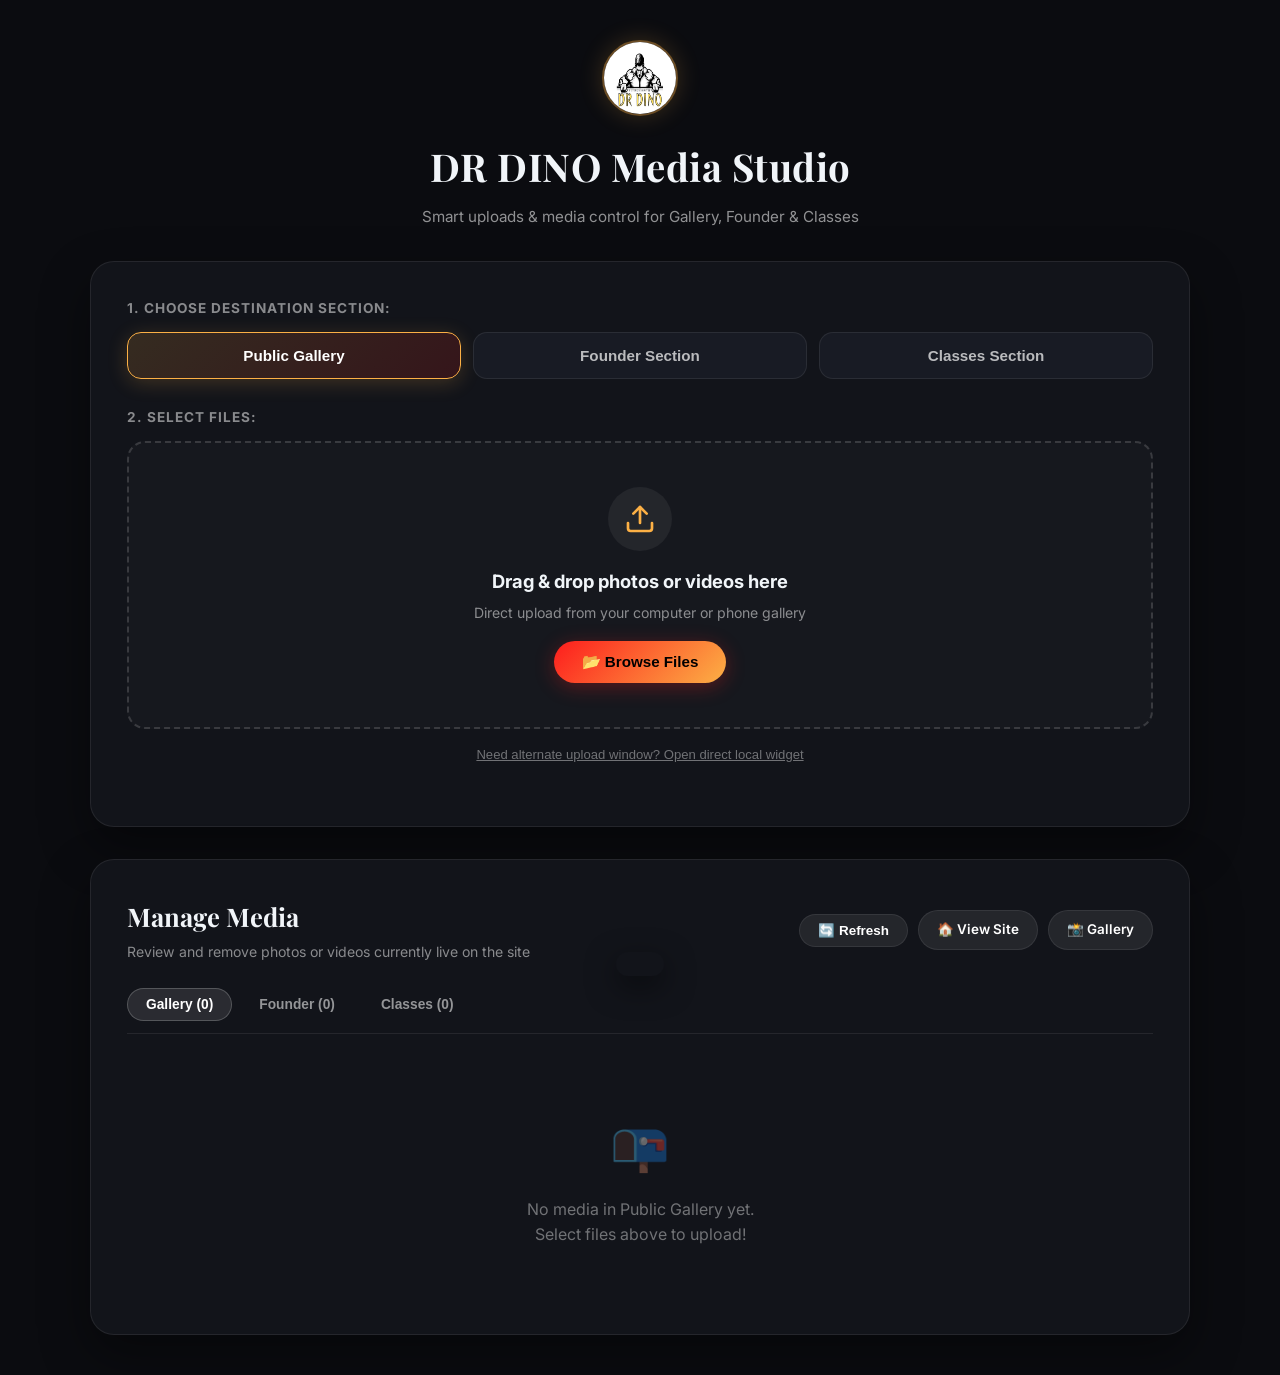
<file: admin.html>
<!doctype html>
<html lang="en">
  <head>
    <meta charset="UTF-8" />
    <meta name="viewport" content="width=device-width, initial-scale=1.0" />
    <title>Admin Media Studio — DR DINO FITNESS & GYM</title>
    <link rel="stylesheet" href="styles.css" />
    <link rel="preconnect" href="https://fonts.googleapis.com" />
    <link rel="preconnect" href="https://fonts.gstatic.com" crossorigin />
    <link
      href="https://fonts.googleapis.com/css2?family=Playfair+Display:wght@400;500;600;700;800;900&family=Inter:wght@300;400;500;600;700;800&display=swap"
      rel="stylesheet"
    />
    <link rel="icon" href="images/logodr.png" />
    <style>
      :root {
        --admin-bg: #0b0c10;
        --admin-surface: #12141a;
        --admin-card: #181b24;
        --admin-border: rgba(255, 255, 255, 0.08);
        --admin-border-hover: rgba(255, 255, 255, 0.2);
        --admin-gold: #fcb045;
        --admin-accent: #00e676;
      }

      body {
        background: var(--admin-bg);
        color: #f1f5f9;
        font-family: "Inter", sans-serif;
        display: flex;
        flex-direction: column;
        align-items: center;
        justify-content: flex-start;
        min-height: 100vh;
        margin: 0;
        padding: 40px 20px;
        box-sizing: border-box;
      }

      .admin-wrapper {
        width: 100%;
        max-width: 1100px;
        display: flex;
        flex-direction: column;
        align-items: center;
        gap: 32px;
      }

      /* ===== HEADER ===== */
      .admin-header {
        text-align: center;
      }
      .admin-logo img {
        width: 76px;
        height: 76px;
        border-radius: 50%;
        border: 2px solid rgba(252, 176, 69, 0.4);
        box-shadow: 0 0 25px rgba(252, 176, 69, 0.2);
        margin-bottom: 12px;
      }
      .admin-header h1 {
        font-family: "Playfair Display", serif;
        font-size: clamp(1.8rem, 4vw, 2.4rem);
        margin: 0 0 8px;
        letter-spacing: 0.5px;
      }
      .admin-header p {
        color: rgba(255, 255, 255, 0.55);
        font-size: 0.95rem;
        margin: 0;
      }

      /* ===== UPLOAD CARD ===== */
      .upload-studio-card {
        background: var(--admin-surface);
        border: 1px solid var(--admin-border);
        border-radius: 24px;
        padding: 36px;
        width: 100%;
        box-sizing: border-box;
        box-shadow: 0 20px 50px rgba(0, 0, 0, 0.4);
      }

      /* Section Destination Selector */
      .destination-label {
        font-size: 0.85rem;
        font-weight: 700;
        text-transform: uppercase;
        letter-spacing: 1px;
        color: rgba(255, 255, 255, 0.5);
        margin-bottom: 12px;
        text-align: left;
      }
      .destination-tabs {
        display: grid;
        grid-template-columns: repeat(3, 1fr);
        gap: 12px;
        margin-bottom: 28px;
      }
      .dest-tab {
        background: var(--admin-card);
        border: 1px solid var(--admin-border);
        color: rgba(255, 255, 255, 0.7);
        padding: 14px 16px;
        border-radius: 14px;
        cursor: pointer;
        font-weight: 600;
        font-size: 0.95rem;
        transition: all 0.25s ease;
        display: flex;
        align-items: center;
        justify-content: center;
        gap: 8px;
      }
      .dest-tab:hover {
        background: rgba(255, 255, 255, 0.08);
        color: #fff;
        border-color: var(--admin-border-hover);
      }
      .dest-tab.active {
        background: linear-gradient(
          135deg,
          rgba(252, 176, 69, 0.15),
          rgba(253, 29, 29, 0.15)
        );
        border-color: var(--admin-gold);
        color: #fff;
        box-shadow: 0 4px 20px rgba(252, 176, 69, 0.2);
      }

      /* Drag & Drop Upload Zone */
      .upload-dropzone {
        border: 2px dashed rgba(255, 255, 255, 0.15);
        border-radius: 18px;
        padding: 44px 24px;
        text-align: center;
        background: rgba(255, 255, 255, 0.02);
        cursor: pointer;
        transition: all 0.3s cubic-bezier(0.4, 0, 0.2, 1);
        display: flex;
        flex-direction: column;
        align-items: center;
        gap: 16px;
      }
      .upload-dropzone:hover,
      .upload-dropzone.dragover {
        border-color: var(--admin-gold);
        background: rgba(252, 176, 69, 0.04);
        transform: translateY(-2px);
      }
      .dropzone-icon {
        width: 64px;
        height: 64px;
        border-radius: 50%;
        background: rgba(255, 255, 255, 0.06);
        display: flex;
        align-items: center;
        justify-content: center;
        color: var(--admin-gold);
      }
      .dropzone-icon svg {
        width: 32px;
        height: 32px;
      }
      .dropzone-text h3 {
        margin: 0 0 6px;
        font-size: 1.15rem;
        font-weight: 700;
      }
      .dropzone-text p {
        margin: 0;
        color: rgba(255, 255, 255, 0.5);
        font-size: 0.88rem;
      }
      .browse-btn {
        background: linear-gradient(135deg, #fd1d1d, #fcb045);
        color: #000;
        font-weight: 700;
        border: none;
        padding: 12px 28px;
        font-size: 0.95rem;
        border-radius: 50px;
        cursor: pointer;
        transition: all 0.3s;
        box-shadow: 0 4px 20px rgba(253, 29, 29, 0.3);
      }
      .browse-btn:hover {
        transform: scale(1.04);
        box-shadow: 0 6px 25px rgba(252, 176, 69, 0.5);
      }

      /* Auto-Resizing Badge Notice */
      .compression-badge {
        display: inline-flex;
        align-items: center;
        gap: 8px;
        margin-top: 14px;
        padding: 6px 16px;
        background: rgba(0, 230, 118, 0.08);
        border: 1px solid rgba(0, 230, 118, 0.2);
        border-radius: 50px;
        font-size: 0.78rem;
        color: #00e676;
        font-weight: 600;
      }

      /* Cloudinary widget fallback button */
      .widget-fallback-link {
        margin-top: 18px;
        display: inline-block;
        font-size: 0.82rem;
        color: rgba(255, 255, 255, 0.4);
        background: none;
        border: none;
        cursor: pointer;
        text-decoration: underline;
        transition: color 0.2s;
      }
      .widget-fallback-link:hover {
        color: rgba(255, 255, 255, 0.8);
      }

      /* ===== UPLOAD PROGRESS QUEUE ===== */
      .upload-queue {
        margin-top: 24px;
        display: flex;
        flex-direction: column;
        gap: 12px;
      }
      .queue-item {
        background: var(--admin-card);
        border: 1px solid var(--admin-border);
        border-radius: 14px;
        padding: 14px 18px;
        display: flex;
        align-items: center;
        gap: 16px;
      }
      .queue-thumb {
        width: 48px;
        height: 48px;
        border-radius: 8px;
        object-fit: cover;
        object-position: top center;
        background: #000;
        flex-shrink: 0;
      }
      .queue-info {
        flex: 1;
        min-width: 0;
        text-align: left;
      }
      .queue-name {
        font-size: 0.9rem;
        font-weight: 600;
        white-space: nowrap;
        overflow: hidden;
        text-overflow: ellipsis;
      }
      .queue-meta {
        font-size: 0.78rem;
        color: rgba(255, 255, 255, 0.5);
        margin-top: 2px;
      }
      .queue-progress-bar {
        width: 100%;
        height: 6px;
        background: rgba(255, 255, 255, 0.1);
        border-radius: 10px;
        overflow: hidden;
        margin-top: 6px;
      }
      .queue-progress-fill {
        height: 100%;
        background: linear-gradient(90deg, #fd1d1d, #fcb045);
        width: 0%;
        transition: width 0.2s ease;
      }
      .queue-status {
        font-size: 0.85rem;
        font-weight: 600;
        flex-shrink: 0;
      }

      /* ===== MEDIA MANAGER SECTION ===== */
      .media-manager-card {
        background: var(--admin-surface);
        border: 1px solid var(--admin-border);
        border-radius: 24px;
        padding: 36px;
        width: 100%;
        box-sizing: border-box;
        box-shadow: 0 20px 50px rgba(0, 0, 0, 0.4);
      }
      .manager-header {
        display: flex;
        justify-content: space-between;
        align-items: center;
        margin-bottom: 24px;
        flex-wrap: wrap;
        gap: 16px;
      }
      .manager-header h2 {
        font-family: "Playfair Display", serif;
        font-size: 1.6rem;
        margin: 0;
        text-align: left;
      }
      .manager-header p {
        color: rgba(255, 255, 255, 0.5);
        font-size: 0.88rem;
        margin: 4px 0 0;
        text-align: left;
      }
      .manager-actions {
        display: flex;
        gap: 10px;
        align-items: center;
      }
      .btn-action {
        background: rgba(255, 255, 255, 0.08);
        border: 1px solid var(--admin-border);
        color: #fff;
        padding: 8px 18px;
        border-radius: 50px;
        font-size: 0.84rem;
        font-weight: 600;
        cursor: pointer;
        transition: all 0.2s;
        text-decoration: none;
        display: inline-flex;
        align-items: center;
        gap: 6px;
      }
      .btn-action:hover {
        background: rgba(255, 255, 255, 0.15);
      }

      /* Manager Category Filter */
      .manager-filter-tabs {
        display: flex;
        gap: 8px;
        margin-bottom: 24px;
        border-bottom: 1px solid var(--admin-border);
        padding-bottom: 12px;
        overflow-x: auto;
      }
      .filter-tab {
        background: transparent;
        border: 1px solid transparent;
        color: rgba(255, 255, 255, 0.55);
        padding: 8px 18px;
        border-radius: 50px;
        cursor: pointer;
        font-weight: 600;
        font-size: 0.86rem;
        transition: all 0.2s;
        white-space: nowrap;
      }
      .filter-tab:hover {
        color: #fff;
      }
      .filter-tab.active {
        background: rgba(255, 255, 255, 0.1);
        border-color: rgba(255, 255, 255, 0.2);
        color: #fff;
      }

      /* Media Grid */
      .media-grid {
        display: grid;
        grid-template-columns: repeat(auto-fill, minmax(210px, 1fr));
        gap: 18px;
      }
      .media-card {
        position: relative;
        background: var(--admin-card);
        border-radius: 14px;
        overflow: hidden;
        border: 1px solid var(--admin-border);
        aspect-ratio: 1;
        transition: all 0.3s ease;
      }
      .media-card:hover {
        border-color: rgba(252, 176, 69, 0.5);
        transform: translateY(-3px);
        box-shadow: 0 8px 30px rgba(0, 0, 0, 0.5);
      }
      .media-card img,
      .media-card video {
        width: 100%;
        height: 100%;
        object-fit: cover;
        object-position: top center !important; /* Always prioritizes upper part of image! */
        display: block;
      }

      /* Card Overlay with Delete */
      .media-card .card-overlay {
        position: absolute;
        inset: 0;
        background: rgba(0, 0, 0, 0.65);
        display: flex;
        flex-direction: column;
        justify-content: space-between;
        padding: 12px;
        opacity: 0;
        transition: opacity 0.25s ease;
      }
      .media-card:hover .card-overlay {
        opacity: 1;
      }
      .card-badge {
        align-self: flex-start;
        background: rgba(0, 0, 0, 0.6);
        border: 1px solid rgba(255, 255, 255, 0.2);
        padding: 4px 10px;
        border-radius: 50px;
        font-size: 0.72rem;
        font-weight: 600;
        color: var(--admin-gold);
      }
      .delete-btn {
        align-self: center;
        background: #ff1744;
        color: #fff;
        border: none;
        padding: 10px 20px;
        border-radius: 50px;
        font-weight: 700;
        font-size: 0.85rem;
        cursor: pointer;
        display: inline-flex;
        align-items: center;
        gap: 6px;
        box-shadow: 0 4px 15px rgba(255, 23, 68, 0.4);
        transition: all 0.2s;
      }
      .delete-btn:hover {
        background: #d50000;
        transform: scale(1.05);
      }

      /* Empty & Loading */
      .media-empty,
      .media-loader {
        grid-column: 1 / -1;
        text-align: center;
        padding: 50px 20px;
        color: rgba(255, 255, 255, 0.4);
      }
      .media-empty .icon {
        font-size: 3rem;
        margin-bottom: 12px;
      }
      .spinner {
        display: inline-block;
        width: 32px;
        height: 32px;
        border: 3px solid rgba(255, 255, 255, 0.15);
        border-top-color: var(--admin-gold);
        border-radius: 50%;
        animation: spin 0.8s linear infinite;
        margin-bottom: 12px;
      }
      @keyframes spin {
        to {
          transform: rotate(360deg);
        }
      }

      /* Modals & Toast */
      .confirm-modal {
        position: fixed;
        inset: 0;
        background: rgba(0, 0, 0, 0.85);
        backdrop-filter: blur(8px);
        z-index: 10000;
        display: none;
        align-items: center;
        justify-content: center;
      }
      .confirm-modal.active {
        display: flex;
      }
      .confirm-box {
        background: #181b24;
        border: 1px solid var(--admin-border);
        border-radius: 20px;
        padding: 32px;
        max-width: 400px;
        width: 90%;
        text-align: center;
      }
      .confirm-box h3 {
        margin: 0 0 10px;
        font-size: 1.3rem;
      }
      .confirm-box p {
        color: rgba(255, 255, 255, 0.5);
        font-size: 0.88rem;
        margin-bottom: 24px;
      }
      .confirm-actions {
        display: flex;
        gap: 12px;
        justify-content: center;
      }
      .btn-cancel {
        background: rgba(255, 255, 255, 0.1);
        border: none;
        color: #fff;
        padding: 10px 24px;
        border-radius: 50px;
        font-weight: 600;
        cursor: pointer;
      }
      .btn-confirm-delete {
        background: #ff1744;
        border: none;
        color: #fff;
        padding: 10px 24px;
        border-radius: 50px;
        font-weight: 700;
        cursor: pointer;
      }

      .toast {
        position: fixed;
        bottom: 24px;
        left: 50%;
        transform: translateX(-50%) translateY(100px);
        padding: 12px 24px;
        border-radius: 12px;
        font-weight: 600;
        font-size: 0.9rem;
        z-index: 10001;
        transition: transform 0.35s ease;
        box-shadow: 0 10px 30px rgba(0, 0, 0, 0.5);
      }
      .toast.show {
        transform: translateX(-50%) translateY(0);
      }
      .toast.success {
        background: #00e676;
        color: #000;
      }
      .toast.error {
        background: #ff1744;
        color: #fff;
      }

      @media (max-width: 768px) {
        body {
          padding: 20px 12px;
        }
        .upload-studio-card,
        .media-manager-card {
          padding: 22px 16px;
          border-radius: 18px;
        }
        .destination-tabs {
          grid-template-columns: 1fr;
          gap: 8px;
        }
        .media-grid {
          grid-template-columns: repeat(2, 1fr);
          gap: 12px;
        }
      }
    </style>
  </head>
  <body>
    <div class="admin-wrapper">
      <!-- Header -->
      <div class="admin-header">
        <div class="admin-logo">
          <img src="images/l1.png" alt="DR DINO FITNESS" />
        </div>
        <h1>DR DINO Media Studio</h1>
        <p>
          Smart uploads &amp; media control for Gallery, Founder &amp; Classes
        </p>
      </div>

      <!-- Upload Section -->
      <div class="upload-studio-card">
        <div class="destination-label">1. Choose Destination Section:</div>
        <div class="destination-tabs">
          <button class="dest-tab active" data-dest="gallery">
            Public Gallery
          </button>
          <button class="dest-tab" data-dest="founders">Founder Section</button>
          <button class="dest-tab" data-dest="classes">Classes Section</button>
        </div>

        <div class="destination-label">2. Select Files:</div>
        <!-- Hidden Native File Input (Triggers standard OS window or mobile media picker) -->
        <input
          type="file"
          id="nativeFileInput"
          multiple
          accept="image/png,image/jpeg,image/webp,video/mp4,video/quicktime,video/webm"
          style="display: none"
        />

        <div class="upload-dropzone" id="uploadDropzone">
          <div class="dropzone-icon">
            <svg
              viewBox="0 0 24 24"
              fill="none"
              stroke="currentColor"
              stroke-width="2"
              stroke-linecap="round"
              stroke-linejoin="round"
            >
              <path d="M21 15v4a2 2 0 0 1-2 2H5a2 2 0 0 1-2-2v-4"></path>
              <polyline points="17 8 12 3 7 8"></polyline>
              <line x1="12" y1="3" x2="12" y2="15"></line>
            </svg>
          </div>
          <div class="dropzone-text">
            <h3>Drag &amp; drop photos or videos here</h3>
            <p>Direct upload from your computer or phone gallery</p>
          </div>
          <button type="button" class="browse-btn" id="browseBtn">
            📂 Browse Files
          </button>
        </div>

        <div style="text-align: center">
          <button
            type="button"
            id="openCloudinaryWidgetBtn"
            class="widget-fallback-link"
          >
            Need alternate upload window? Open direct local widget
          </button>
        </div>

        <!-- Progress Queue -->
        <div class="upload-queue" id="uploadQueue"></div>
      </div>

      <!-- Media Manager Section -->
      <div class="media-manager-card">
        <div class="manager-header">
          <div>
            <h2>Manage Media</h2>
            <p>Review and remove photos or videos currently live on the site</p>
          </div>
          <div class="manager-actions">
            <button class="btn-action" onclick="loadActiveMedia()">
              🔄 Refresh
            </button>
            <a href="index.html" class="btn-action">🏠 View Site</a>
            <a href="gallery.html" class="btn-action">📸 Gallery</a>
          </div>
        </div>

        <div class="manager-filter-tabs">
          <button class="filter-tab active" data-filter="gallery">
             Gallery (<span id="count-gallery">0</span>)
          </button>
          <button class="filter-tab" data-filter="founders">
             Founder (<span id="count-founders">0</span>)
          </button>
          <button class="filter-tab" data-filter="classes">
             Classes (<span id="count-classes">0</span>)
          </button>
        </div>

        <div id="mediaGrid" class="media-grid">
          <!-- Loaded dynamically -->
        </div>
      </div>
    </div>

    <!-- Confirm Delete Modal -->
    <div class="confirm-modal" id="confirmModal">
      <div class="confirm-box">
        <div style="font-size: 2.5rem; margin-bottom: 12px"></div>
        <h3>Delete this media?</h3>
        <p>This action is permanent and cannot be undone.</p>
        <div class="confirm-actions">
          <button class="btn-cancel" id="cancelDeleteBtn">Cancel</button>
          <button class="btn-confirm-delete" id="confirmDeleteBtn">
            Delete
          </button>
        </div>
      </div>
    </div>

    <!-- Toast Notification -->
    <div class="toast" id="toast"></div>

    <!-- Cloudinary Widget Script (Optional Fallback) -->
    <script
      src="https://upload-widget.cloudinary.com/global/all.js"
      type="text/javascript"
    ></script>

    <script>
      const CLOUD_NAME = "ddq8m4oec";
      const UPLOAD_PRESET = "gym_admin_upload";

      const SECTIONS = {
        gallery: {
          tag: "gym_gallery",
          folder: "gallery",
          label: "Public Gallery",
        },
        founders: {
          tag: "gym_founders",
          folder: "founders",
          label: "Founder Section",
        },
        classes: {
          tag: "gym_classes",
          folder: "classes",
          label: "Classes Section",
        },
      };

      let activeSectionKey = "gallery";
      let activeFilterKey = "gallery";

      // Destination tab switching
      document.querySelectorAll(".dest-tab").forEach((tab) => {
        tab.addEventListener("click", () => {
          document
            .querySelectorAll(".dest-tab")
            .forEach((t) => t.classList.remove("active"));
          tab.classList.add("active");
          activeSectionKey = tab.dataset.dest;
        });
      });

      // Filter tab switching
      document.querySelectorAll(".filter-tab").forEach((tab) => {
        tab.addEventListener("click", () => {
          document
            .querySelectorAll(".filter-tab")
            .forEach((t) => t.classList.remove("active"));
          tab.classList.add("active");
          activeFilterKey = tab.dataset.filter;
          loadActiveMedia();
        });
      });

      // Trigger native file picker
      const fileInput = document.getElementById("nativeFileInput");
      const browseBtn = document.getElementById("browseBtn");
      const dropzone = document.getElementById("uploadDropzone");

      browseBtn.addEventListener("click", (e) => {
        e.stopPropagation();
        fileInput.click();
      });
      dropzone.addEventListener("click", () => fileInput.click());

      // Drag and drop handlers
      dropzone.addEventListener("dragover", (e) => {
        e.preventDefault();
        dropzone.classList.add("dragover");
      });
      dropzone.addEventListener("dragleave", () =>
        dropzone.classList.remove("dragover"),
      );
      dropzone.addEventListener("drop", (e) => {
        e.preventDefault();
        dropzone.classList.remove("dragover");
        if (e.dataTransfer.files && e.dataTransfer.files.length > 0) {
          handleSelectedFiles(Array.from(e.dataTransfer.files));
        }
      });

      fileInput.addEventListener("change", () => {
        if (fileInput.files && fileInput.files.length > 0) {
          handleSelectedFiles(Array.from(fileInput.files));
          fileInput.value = "";
        }
      });

      // Format bytes
      function formatSize(bytes) {
        if (!bytes || bytes === 0) return "0 KB";
        const k = 1024;
        const dm = 1;
        const sizes = ["Bytes", "KB", "MB", "GB"];
        const i = Math.floor(Math.log(bytes) / Math.log(k));
        return (
          parseFloat((bytes / Math.pow(k, i)).toFixed(dm)) + " " + sizes[i]
        );
      }

      // ===== CLIENT-SIDE IMAGE COMPRESSION (300-350 KB Target) =====
      async function compressImageToTarget(file) {
        return new Promise((resolve) => {
          // If already under 350KB and not huge dimensions, return as is
          if (file.size <= 360 * 1024 && !file.type.includes("png")) {
            resolve({
              blob: file,
              originalSize: file.size,
              compressedSize: file.size,
            });
            return;
          }

          const reader = new FileReader();
          reader.readAsDataURL(file);
          reader.onload = (e) => {
            const img = new Image();
            img.src = e.target.result;
            img.onload = () => {
              // Scale down dimensions if massive
              const maxDim = 1600;
              let width = img.width;
              let height = img.height;

              if (width > maxDim || height > maxDim) {
                if (width > height) {
                  height = Math.round((height * maxDim) / width);
                  width = maxDim;
                } else {
                  width = Math.round((width * maxDim) / height);
                  height = maxDim;
                }
              }

              const canvas = document.createElement("canvas");
              canvas.width = width;
              canvas.height = height;
              const ctx = canvas.getContext("2d");
              ctx.drawImage(img, 0, 0, width, height);

              // Target 300KB - 350KB with dynamic quality stepped search
              let minQ = 0.55;
              let maxQ = 0.88;
              let bestBlob = null;

              function tryQuality(q) {
                canvas.toBlob(
                  (blob) => {
                    if (!blob) {
                      resolve({
                        blob: file,
                        originalSize: file.size,
                        compressedSize: file.size,
                      });
                      return;
                    }

                    const targetMin = 280 * 1024;
                    const targetMax = 350 * 1024;

                    if (blob.size <= targetMax || q <= minQ + 0.05) {
                      bestBlob = blob;
                      resolve({
                        blob: bestBlob,
                        originalSize: file.size,
                        compressedSize: bestBlob.size,
                      });
                    } else {
                      // Reduce quality to hit target 300-350kb
                      const nextQ = Math.max(minQ, q - 0.12);
                      tryQuality(nextQ);
                    }
                  },
                  "image/jpeg",
                  q,
                );
              }

              tryQuality(maxQ);
            };
            img.onerror = () =>
              resolve({
                blob: file,
                originalSize: file.size,
                compressedSize: file.size,
              });
          };
          reader.onerror = () =>
            resolve({
              blob: file,
              originalSize: file.size,
              compressedSize: file.size,
            });
        });
      }

      // ===== PROCESS AND UPLOAD QUEUE =====
      const uploadQueue = document.getElementById("uploadQueue");

      async function handleSelectedFiles(files) {
        const currentSection = SECTIONS[activeSectionKey];

        for (const file of files) {
          const isVideo = file.type.startsWith("video/");
          const isImage = file.type.startsWith("image/");

          if (!isVideo && !isImage) {
            showToast(
              `Skipped ${file.name}: Only images and videos supported`,
              "error",
            );
            continue;
          }

          // Check video size constraint (warn if > 10MB)
          if (isVideo && file.size > 10 * 1024 * 1024) {
            showToast(
              `Notice: ${file.name} is ${formatSize(file.size)}. Compressing & uploading with web profile...`,
              "info",
            );
          }

          // Create Queue Item Element
          const queueItem = document.createElement("div");
          queueItem.className = "queue-item";

          const previewThumb = document.createElement(isVideo ? "div" : "img");
          previewThumb.className = "queue-thumb";
          if (!isVideo) {
            previewThumb.src = URL.createObjectURL(file);
          } else {
            previewThumb.style.display = "flex";
            previewThumb.style.alignItems = "center";
            previewThumb.style.justifyContent = "center";
            previewThumb.textContent = "🎬";
            previewThumb.style.fontSize = "1.5rem";
          }

          queueItem.innerHTML = `
            <div class="queue-info">
              <div class="queue-name">${file.name} → [${currentSection.label}]</div>
              <div class="queue-meta" id="meta-${file.name.replace(/[^a-zA-Z0-9]/g, "")}">Optimizing file...</div>
              <div class="queue-progress-bar">
                <div class="queue-progress-fill" style="width: 5%"></div>
              </div>
            </div>
            <div class="queue-status">⏳ Processing</div>
          `;
          queueItem.prepend(previewThumb);
          uploadQueue.prepend(queueItem);

          const metaEl = queueItem.querySelector(".queue-meta");
          const fillEl = queueItem.querySelector(".queue-progress-fill");
          const statusEl = queueItem.querySelector(".queue-status");

          let uploadFile = file;
          let compressedInfo = "";

          if (isImage) {
            metaEl.textContent = `Auto-resizing ${formatSize(file.size)} to 300-350KB...`;
            const comp = await compressImageToTarget(file);
            uploadFile = comp.blob;
            const savings = Math.max(
              0,
              Math.round((1 - comp.compressedSize / comp.originalSize) * 100),
            );
            compressedInfo = `${formatSize(comp.originalSize)} ➔ ${formatSize(comp.compressedSize)} (${savings}% reduced)`;
            metaEl.textContent = `Compressed: ${compressedInfo}`;
          } else {
            metaEl.textContent = `Video size: ${formatSize(file.size)}`;
          }

          // Direct Upload to Cloudinary using XMLHttpRequest for exact progress tracking
          await new Promise((resolve) => {
            const xhr = new XMLHttpRequest();
            const formData = new FormData();
            formData.append("file", uploadFile, file.name);
            formData.append("upload_preset", UPLOAD_PRESET);
            formData.append("folder", currentSection.folder);
            formData.append("tags", currentSection.tag);

            xhr.open(
              "POST",
              `https://api.cloudinary.com/v1_1/${CLOUD_NAME}/auto/upload`,
            );

            xhr.upload.onprogress = (event) => {
              if (event.lengthComputable) {
                const percent = Math.round((event.loaded / event.total) * 95);
                fillEl.style.width = `${percent}%`;
                statusEl.textContent = `⬆️ ${percent}%`;
              }
            };

            xhr.onload = () => {
              if (xhr.status >= 200 && xhr.status < 300) {
                fillEl.style.width = "100%";
                statusEl.textContent = "✅ Done";
                statusEl.style.color = "#00e676";
                metaEl.textContent = `Uploaded to ${currentSection.label} ${compressedInfo ? "(" + compressedInfo + ")" : ""}`;
                showToast(`✅ Uploaded to ${currentSection.label}!`, "success");
                resolve();
              } else {
                fillEl.style.background = "#ff1744";
                statusEl.textContent = "❌ Failed";
                statusEl.style.color = "#ff1744";
                showToast(`Upload failed for ${file.name}`, "error");
                resolve();
              }
            };

            xhr.onerror = () => {
              fillEl.style.background = "#ff1744";
              statusEl.textContent = "❌ Error";
              statusEl.style.color = "#ff1744";
              showToast(`Network error for ${file.name}`, "error");
              resolve();
            };

            xhr.send(formData);
          });
        }

        // Refresh grid after uploads complete
        setTimeout(loadActiveMedia, 1000);
      }

      // ===== CLOUDINARY WIDGET FALLBACK (Local sources only, clean UI) =====
      document
        .getElementById("openCloudinaryWidgetBtn")
        .addEventListener("click", () => {
          const currentSection = SECTIONS[activeSectionKey];
          const widget = cloudinary.createUploadWidget(
            {
              cloudName: CLOUD_NAME,
              uploadPreset: UPLOAD_PRESET,
              folder: currentSection.folder,
              tags: [currentSection.tag],
              multiple: true,
              sources: ["local", "camera"], // Removes third party cloud clutter!
              clientAllowedFormats: [
                "png",
                "jpg",
                "jpeg",
                "webp",
                "mp4",
                "mov",
                "webm",
              ],
              maxImageWidth: 1600,
              maxImageHeight: 1600,
            },
            (error, result) => {
              if (!error && result && result.event === "success") {
                showToast(`✅ Uploaded to ${currentSection.label}!`, "success");
              }
              if (result && result.event === "close") {
                loadActiveMedia();
              }
            },
          );
          widget.open();
        });

      // ===== LOAD MEDIA FOR ACTIVE FILTER TAB =====
      async function loadActiveMedia() {
        const grid = document.getElementById("mediaGrid");
        const currentSection = SECTIONS[activeFilterKey];

        grid.innerHTML = `
          <div class="media-loader">
            <div class="spinner"></div>
            <div>Loading ${currentSection.label} media...</div>
          </div>
        `;

        // Update counts for all 3 categories in background
        updateAllCounts();

        try {
          const listUrl = `https://res.cloudinary.com/${CLOUD_NAME}/image/list/${currentSection.tag}.json`;
          const videoListUrl = `https://res.cloudinary.com/${CLOUD_NAME}/video/list/${currentSection.tag}.json`;

          let images = [];
          let videos = [];

          try {
            const imgRes = await fetch(listUrl);
            if (imgRes.ok) {
              const data = await imgRes.json();
              images = data.resources || [];
            }
          } catch (_) {}

          try {
            const vidRes = await fetch(videoListUrl);
            if (vidRes.ok) {
              const data = await vidRes.json();
              videos = data.resources || [];
            }
          } catch (_) {}

          let all = [...images, ...videos];
          all.sort((a, b) => new Date(b.created_at) - new Date(a.created_at));

          if (all.length === 0) {
            grid.innerHTML = `
              <div class="media-empty">
                <div class="icon">📭</div>
                <p>No media in ${currentSection.label} yet.<br>Select files above to upload!</p>
              </div>
            `;
            return;
          }

          grid.innerHTML = "";

          all.forEach((resource) => {
            const card = document.createElement("div");
            card.className = "media-card";
            card.dataset.publicId = resource.public_id;

            const isVideo = ["mp4", "mov", "webm"].includes(resource.format);
            const resourceType = isVideo ? "video" : "image";
            card.dataset.resourceType = resourceType;

            if (isVideo) {
              const videoUrl = `https://res.cloudinary.com/${CLOUD_NAME}/video/upload/vc_auto,q_auto:eco,w_500/v${resource.version}/${resource.public_id}.${resource.format}`;
              card.innerHTML = `
                <video src="${videoUrl}" muted loop playsinline></video>
                <div class="card-overlay">
                  <span class="card-badge">🎬 Video</span>
                  <button class="delete-btn" onclick="confirmDelete('${resource.public_id}', '${resourceType}', this)">
                    🗑️ Delete
                  </button>
                </div>
              `;
            } else {
              const imgUrl = `https://res.cloudinary.com/${CLOUD_NAME}/image/upload/f_auto,q_auto:eco,w_500/v${resource.version}/${resource.public_id}.${resource.format}`;
              const classAssignButtons = activeFilterKey === 'classes' ? `
                <div class="class-assign-row" style="margin-top: 6px; display: flex; gap: 4px; flex-wrap: wrap;">
                  <button type="button" style="background:#25263a;color:#FFDD00;border:1px solid rgba(255,221,0,0.4);font-size:0.68rem;font-weight:700;padding:3px 6px;border-radius:4px;cursor:pointer;" onclick="assignClassImage(0, '${imgUrl}')">Set Card 1</button>
                  <button type="button" style="background:#25263a;color:#FFDD00;border:1px solid rgba(255,221,0,0.4);font-size:0.68rem;font-weight:700;padding:3px 6px;border-radius:4px;cursor:pointer;" onclick="assignClassImage(1, '${imgUrl}')">Set Lux</button>
                  <button type="button" style="background:#25263a;color:#FFDD00;border:1px solid rgba(255,221,0,0.4);font-size:0.68rem;font-weight:700;padding:3px 6px;border-radius:4px;cursor:pointer;" onclick="assignClassImage(2, '${imgUrl}')">Set Transform</button>
                </div>
              ` : '';
              card.innerHTML = `
                <img src="${imgUrl}" alt="${currentSection.label} photo" loading="lazy">
                <div class="card-overlay">
                  <span class="card-badge">📸 ${currentSection.label}</span>
                  ${classAssignButtons}
                  <button class="delete-btn" onclick="confirmDelete('${resource.public_id}', '${resourceType}', this)">
                    🗑️ Delete
                  </button>
                </div>
              `;
            }
            grid.appendChild(card);
          });
        } catch (err) {
          console.error(err);
          grid.innerHTML = `
            <div class="media-empty">
              <div class="icon">⚠️</div>
              <p>Failed to load ${currentSection.label} media.</p>
            </div>
          `;
        }
      }

      async function updateAllCounts() {
        for (const [key, sec] of Object.entries(SECTIONS)) {
          try {
            const imgRes = await fetch(
              `https://res.cloudinary.com/${CLOUD_NAME}/image/list/${sec.tag}.json`,
            );
            let count = 0;
            if (imgRes.ok) {
              const d = await imgRes.json();
              count += (d.resources || []).length;
            }
            const countEl = document.getElementById(`count-${key}`);
            if (countEl) countEl.textContent = count;
          } catch (_) {}
        }
      }

      function assignClassImage(idx, url) {
        const names = ['At Home / Cardio', 'Lux', 'Transform'];
        localStorage.setItem('drdino_cms_class_' + idx + '_img', url);
        showToast(`✅ Set as ${names[idx]}!`);
      }

      // ===== DELETE FUNCTIONALITY =====
      let pendingDelete = {
        publicId: null,
        resourceType: null,
        buttonEl: null,
      };

      function confirmDelete(publicId, resourceType, btnEl) {
        pendingDelete = { publicId, resourceType, buttonEl: btnEl };
        document.getElementById("confirmModal").classList.add("active");
      }

      document
        .getElementById("cancelDeleteBtn")
        .addEventListener("click", () => {
          document.getElementById("confirmModal").classList.remove("active");
          pendingDelete = {
            publicId: null,
            resourceType: null,
            buttonEl: null,
          };
        });

      document
        .getElementById("confirmDeleteBtn")
        .addEventListener("click", async () => {
          const { publicId, resourceType, buttonEl } = pendingDelete;
          if (!publicId) return;

          document.getElementById("confirmModal").classList.remove("active");

          if (buttonEl) {
            buttonEl.textContent = "Deleting...";
            buttonEl.disabled = true;
          }

          try {
            const response = await fetch("/.netlify/functions/delete-media", {
              method: "POST",
              headers: { "Content-Type": "application/json" },
              body: JSON.stringify({
                public_id: publicId,
                resource_type: resourceType,
              }),
            });

            const result = await response.json();

            if (response.ok && result.success) {
              const card = buttonEl.closest(".media-card");
              card.style.transition = "all 0.3s ease";
              card.style.transform = "scale(0.8)";
              card.style.opacity = "0";
              setTimeout(() => {
                card.remove();
                updateAllCounts();
              }, 300);
              showToast("✅ Media deleted successfully!", "success");
            } else {
              showToast(`❌ ${result.error || "Delete failed"}`, "error");
              if (buttonEl) {
                buttonEl.textContent = "🗑️ Delete";
                buttonEl.disabled = false;
              }
            }
          } catch (err) {
            console.error(err);
            showToast("❌ Network error. Delete failed.", "error");
            if (buttonEl) {
              buttonEl.textContent = "🗑️ Delete";
              buttonEl.disabled = false;
            }
          }

          pendingDelete = {
            publicId: null,
            resourceType: null,
            buttonEl: null,
          };
        });

      // ===== TOAST =====
      function showToast(message, type = "success") {
        const toast = document.getElementById("toast");
        toast.textContent = message;
        toast.className = `toast ${type}`;
        toast.offsetHeight;
        toast.classList.add("show");
        setTimeout(() => toast.classList.remove("show"), 3500);
      }

      document.addEventListener("DOMContentLoaded", loadActiveMedia);
    </script>
  </body>
</html>
</file>
<file: styles.css>
/* ===== DR DINO FITNESS & GYM — Royal Natural Theme ===== */

:root {
  /* Black and White Palette */
  --primary-dark: #000000;
  --primary-deeper: #000000;
  --turf-green: #ffffff;
  --turf-light: #cccccc;
  --gold: #ffffff;
  --gold-light: #cccccc;
  --gold-dark: #ffffff;
  --gold-glow: rgba(255, 255, 255, 0.3);

  /* Backgrounds */
  --bg-primary: #000000;
  --bg-section: #0a0a0a;
  --bg-card: #141414;
  --bg-card-hover: #1f1f1f;
  --bg-elevated: #111111;

  /* Text — Bright for readability */
  --text-primary: #ffffff;
  --text-secondary: #cccccc;
  --text-muted: #999999;
  --text-gold: #ffffff;

  /* Glass */
  --glass: rgba(0, 0, 0, 0.6);
  --glass-border: rgba(255, 255, 255, 0.2);
  --glass-border-hover: rgba(255, 255, 255, 0.4);

  /* Shadows */
  --shadow-sm: 0 2px 15px rgba(255, 255, 255, 0.06);
  --shadow-md: 0 8px 32px rgba(255, 255, 255, 0.08);
  --shadow-lg: 0 16px 48px rgba(255, 255, 255, 0.1);
  --shadow-xl: 0 24px 64px rgba(255, 255, 255, 0.12);
  --shadow-gold: 0 8px 30px rgba(255, 255, 255, 0.1);
  --shadow-float: 0 20px 60px rgba(255, 255, 255, 0.05);

  /* Radius */
  --radius-sm: 12px;
  --radius-md: 20px;
  --radius-lg: 32px;
  --radius-xl: 48px;

  /* Nav */
  --nav-height: 80px;
}

.seo-hidden {
  position: absolute !important;
  width: 1px !important;
  height: 1px !important;
  padding: 0 !important;
  margin: -1px !important;
  overflow: hidden !important;
  clip: rect(0, 0, 0, 0) !important;
  white-space: nowrap !important;
  border: 0 !important;
}

* {
  margin: 0;
  padding: 0;
  box-sizing: border-box;
}

html {
  scroll-behavior: smooth;
  overflow-x: hidden;
}

body {
  font-family: "Inter", sans-serif;
  background: var(--bg-primary);
  color: var(--text-primary);
  overflow-x: hidden;
  line-height: 1.6;
  -webkit-text-size-adjust: 100%;
}

img,
video,
iframe {
  max-width: 100%;
  height: auto;
}

/* Home hero: light nav + buttons over dark background */
.hero .btn-secondary {
  border-color: rgba(255, 255, 255, 0.45);
  color: #ffffff;
}

.hero .btn-secondary:hover {
  border-color: #ffffff;
  color: #000000;
  background: #ffffff;
}

.navbar:not(.scrolled) .logo-text {
  color: #ffffff;
}

.navbar:not(.scrolled) .logo-text .gold {
  color: #FFDD00;
}

.navbar:not(.scrolled) .nav-links a {
  color: rgba(255, 255, 255, 0.88);
}

/* Dark standalone pages (gallery, instagram) */
.insta-page-body .logo-text {
  color: #ffffff;
}

.insta-page-body .logo-text .gold {
  color: #cccccc;
}

.insta-page-body .nav-links a {
  color: rgba(255, 255, 255, 0.75);
}

.insta-page-body .nav-links a:hover,
.insta-page-body .nav-links a.active {
  color: #ffffff;
}

/* ===== SCROLLBAR ===== */
::-webkit-scrollbar {
  width: 8px;
}

::-webkit-scrollbar-track {
  background: var(--bg-primary);
}

::-webkit-scrollbar-thumb {
  background: linear-gradient(var(--gold), var(--turf-green));
  border-radius: 10px;
}

/* ===== PARTICLE CANVAS ===== */
#particleCanvas {
  position: fixed;
  top: 0;
  left: 0;
  width: 100%;
  height: 100%;
  pointer-events: none;
  z-index: 0;
  opacity: 0.4;
}

/* ===== PRELOADER ===== */
.preloader {
  position: fixed;
  inset: 0;
  z-index: 10000;
  background: #000000;
  display: flex;
  align-items: center;
  justify-content: center;
  transition:
    opacity 0.8s,
    visibility 0.8s;
}

.preloader.hidden {
  opacity: 0;
  visibility: hidden;
}

.preloader-inner {
  display: flex;
  flex-direction: column;
  align-items: center;
  gap: 24px;
}

.preloader-text {
  font-family: "Playfair Display", serif;
  font-size: 2rem;
  font-weight: 700;
  color: var(--gold);
  letter-spacing: 8px;
  text-transform: uppercase;
}

.preloader-ring {
  width: 80px;
  height: 80px;
  border: 3px solid rgba(0, 0, 0, 0.15);
  border-top-color: var(--gold);
  border-right-color: var(--turf-green);
  border-radius: 50%;
  animation: spin 1s linear infinite;
}

@keyframes spin {
  to {
    transform: rotate(360deg);
  }
}

/* ===== NAVIGATION ===== */
.navbar {
  position: fixed;
  top: 0;
  left: 0;
  right: 0;
  z-index: 1000;
  padding: 18px 60px;
  display: flex;
  align-items: center;
  justify-content: space-between;
  background: #000000 !important;
  border-bottom: 1px solid rgba(255, 255, 255, 0.08);
  transition: all 0.3s ease;
}

.navbar.scrolled {
  background: #000000 !important;
  padding: 14px 60px;
  box-shadow: 0 10px 30px rgba(0, 0, 0, 0.85);
  border-bottom: 1px solid rgba(255, 255, 255, 0.12);
}

.navbar.scrolled .logo-text {
  color: #ffffff;
}

.navbar.scrolled .logo-text .gold {
  color: #FFDD00;
}

.navbar.scrolled .nav-links a {
  color: rgba(255, 255, 255, 0.9);
}

.navbar .nav-links a {
  color: #ffffff;
  font-weight: 700;
  font-size: 0.82rem;
  letter-spacing: 1.5px;
  text-transform: uppercase;
  transition: color 0.3s ease;
}

.navbar .nav-links a:hover {
  color: #FFDD00;
}

.logo {
  display: flex;
  align-items: center;
  gap: 12px;
  text-decoration: none;
}

.logo-img {
  width: 88px;
  height: 48px;
  border-radius: 4px;
  object-fit: cover;
  border: 2px solid var(--gold);
  box-shadow: 0 0 20px var(--gold-glow);
}

.logo-text {
  font-family: "Playfair Display", serif;
  font-size: 1.6rem;
  font-weight: 700;
  color: #000000;
  letter-spacing: 2px;
}

.logo-text .gold {
  color: var(--gold);
}

.nav-links {
  display: flex;
  gap: 36px;
  list-style: none;
  margin: 0 auto;
}

.nav-links a {
  text-decoration: none;
  color: var(--text-secondary);
  font-weight: 500;
  font-size: 0.92rem;
  position: relative;
  transition: color 0.3s;
  letter-spacing: 0.5px;
}

.nav-links a::after {
  content: "";
  position: absolute;
  bottom: -4px;
  left: 0;
  width: 0;
  height: 2px;
  background: linear-gradient(90deg, var(--gold), var(--turf-light));
  transition: width 0.3s;
}

.nav-links a:hover {
  color: var(--gold);
}

.nav-links a:hover::after {
  width: 100%;
}

.nav-cta {
  background: linear-gradient(135deg, var(--gold), var(--gold-dark));
  color: #000 !important;
  /* on gold */
  padding: 12px 32px;
  border-radius: var(--radius-xl);
  font-weight: 700;
  text-decoration: none;
  border: none;
  cursor: pointer;
  box-shadow: var(--shadow-gold);
  transition: all 0.3s;
  font-size: 0.95rem;
  letter-spacing: 0.5px;
}

.nav-cta:hover {
  transform: translateY(-2px);
  box-shadow: 0 12px 40px rgba(0, 0, 0, 0.4);
}

.hamburger {
  display: none;
  flex-direction: column;
  gap: 5px;
  cursor: pointer;
  background: none;
  border: none;
  padding: 5px;
}

.hamburger span {
  width: 28px;
  height: 2.5px;
  background: var(--gold);
  border-radius: 4px;
  transition: all 0.3s;
}

/* ===== HERO ===== */
.hero {
  min-height: 100vh;
  padding: calc(var(--nav-height) + 50px) 60px 80px;
  display: flex;
  justify-content: flex-start;
  align-items: center;
  text-align: left;
  position: relative;
  background: #000000;
  overflow: hidden;
}

.hero-video-wrap,
.hero-bg {
  position: absolute;
  top: var(--nav-height);
  left: 0;
  right: 0;
  bottom: 0;
  overflow: hidden;
  z-index: 0;
  background: url("images/intro.png") center 14% / cover no-repeat;
  filter: none;
  opacity: 1;
  transform: scale(0.92);
  transform-origin: center center;
  transition: transform 0.8s ease;
}

.hero-bg-video {
  width: 100%;
  height: 100%;
  object-fit: cover;
  object-position: center 14%;
  display: block;
  pointer-events: none;
}

.hero::after {
  content: "";
  position: absolute;
  top: var(--nav-height);
  left: 0;
  right: 0;
  bottom: 0;
  background: linear-gradient(
    90deg,
    rgba(0, 0, 0, 0.58) 0%,
    rgba(0, 0, 0, 0.3) 45%,
    rgba(0, 0, 0, 0.1) 80%,
    rgba(0, 0, 0, 0.25) 100%
  );
  z-index: 1;
  pointer-events: none;
}

.hero-container {
  width: 100%;
  max-width: 1320px;
  margin: 0 auto;
  position: relative;
  z-index: 2;
  display: flex;
  align-items: center;
  justify-content: space-between;
  gap: 40px;
}

.hero-content {
  display: flex;
  flex-direction: column;
  align-items: flex-start;
  text-align: left;
  max-width: 720px;
  flex: 1;
}

/* Right-side big crest logo emblem */
.hero-right-emblem {
  flex-shrink: 0;
  display: flex;
  align-items: center;
  justify-content: center;
  animation: fadeInRight 1s cubic-bezier(0.16, 1, 0.3, 1) 0.25s both;
  position: relative;
}

.hero-emblem-img {
  width: clamp(300px, 34vw, 500px);
  max-width: 100%;
  height: auto;
  object-fit: contain;
  filter: drop-shadow(0 0 45px rgba(255, 221, 0, 0.28)) drop-shadow(0 20px 45px rgba(0, 0, 0, 0.85));
  animation: floatEmblem 6s ease-in-out infinite alternate;
  pointer-events: none;
  user-select: none;
  transition: transform 0.4s ease;
}

@keyframes floatEmblem {
  0% {
    transform: translateY(0px) rotate(0deg);
  }
  50% {
    transform: translateY(-12px) rotate(0.6deg);
  }
  100% {
    transform: translateY(6px) rotate(-0.6deg);
  }
}

@keyframes fadeInRight {
  from {
    opacity: 0;
    transform: translateX(45px);
  }
  to {
    opacity: 1;
    transform: translateX(0);
  }
}

@media (max-width: 992px) {
  .hero-container {
    flex-direction: column;
    align-items: flex-start;
    gap: 32px;
  }
  .hero-right-emblem {
    align-self: center;
    width: 100%;
    margin-top: 10px;
  }
  .hero-emblem-img {
    width: clamp(220px, 55vw, 360px);
    margin: 0 auto;
  }
}

.hero-badge {
  display: inline-flex;
  align-items: center;
  gap: 8px;
  background: rgba(255, 255, 255, 0.08);
  backdrop-filter: blur(12px);
  border: 1px solid rgba(255, 255, 255, 0.18);
  color: #FFDD00;
  padding: 8px 20px;
  border-radius: var(--radius-xl);
  font-weight: 700;
  font-size: 0.8rem;
  margin-bottom: 20px;
  animation: fadeInUp 0.8s ease;
  letter-spacing: 2px;
  text-transform: uppercase;
}

.hero-badge .dot {
  width: 8px;
  height: 8px;
  background: #FFDD00;
  border-radius: 50%;
  animation: pulse 2s infinite;
  box-shadow: 0 0 12px rgba(255, 221, 0, 0.8);
}

/* Iconic Impact Title from Waves Reference (with Yellow Accent) */
.hero-impact-title {
  display: flex;
  flex-direction: column;
  align-items: flex-start;
  font-family: "Barlow Condensed", "Oswald", "Inter", sans-serif;
  font-style: italic;
  font-weight: 900;
  line-height: 0.86;
  font-size: clamp(4.8rem, 13vw, 10.5rem);
  letter-spacing: -2px;
  text-transform: uppercase;
  margin: 0 0 16px;
  text-shadow: 0 10px 40px rgba(0, 0, 0, 0.95);
  animation: fadeInUp 0.8s ease 0.1s both;
}

.hero-impact-be {
  color: #ffffff;
  display: block;
}

.hero-impact-strong {
  color: #FFE600; /* Yellow instead of orange per user instruction! */
  display: block;
  text-shadow: 0 0 35px rgba(255, 230, 0, 0.4), 0 10px 40px rgba(0, 0, 0, 0.95);
}

.hero-impact-subtitle {
  font-family: "Inter", sans-serif;
  font-size: clamp(1.05rem, 2.2vw, 1.35rem);
  color: #e2e8f0;
  margin-bottom: 32px;
  font-weight: 500;
  letter-spacing: 0.5px;
  max-width: 580px;
  line-height: 1.6;
  text-shadow: 0 2px 10px rgba(0, 0, 0, 0.8);
  animation: fadeInUp 0.8s ease 0.2s both;
}

.hero-buttons {
  display: flex;
  gap: 16px;
  align-items: center;
  flex-wrap: wrap;
  animation: fadeInUp 0.8s ease 0.3s both;
  margin-bottom: 24px;
}

.btn-hero-yellow {
  display: inline-flex;
  align-items: center;
  gap: 12px;
  background: #FFDD00;
  color: #000000;
  padding: 16px 36px;
  border-radius: 8px;
  font-weight: 900;
  font-size: 1rem;
  letter-spacing: 1.5px;
  text-transform: uppercase;
  text-decoration: none;
  box-shadow: 0 0 30px rgba(255, 221, 0, 0.45);
  transition: all 0.3s cubic-bezier(0.16, 1, 0.3, 1);
  border: none;
  cursor: pointer;
}

.btn-hero-yellow:hover {
  background: #ffe833;
  transform: translateY(-2px);
  box-shadow: 0 0 45px rgba(255, 221, 0, 0.7);
  color: #000000;
}

.btn-hero-yellow .arrow {
  font-size: 1.15rem;
  transition: transform 0.3s ease;
}

.btn-hero-yellow:hover .arrow {
  transform: translateX(4px);
}

.btn-hero-outline {
  display: inline-flex;
  align-items: center;
  gap: 8px;
  background: rgba(255, 255, 255, 0.08);
  backdrop-filter: blur(12px);
  border: 1.5px solid rgba(255, 255, 255, 0.35);
  color: #ffffff;
  padding: 16px 32px;
  border-radius: 8px;
  font-weight: 700;
  font-size: 0.95rem;
  letter-spacing: 1px;
  text-transform: uppercase;
  text-decoration: none;
  transition: all 0.3s ease;
}

.btn-hero-outline:hover {
  background: rgba(255, 255, 255, 0.2);
  border-color: #ffffff;
  color: #ffffff;
}

.btn-primary {
  display: inline-flex;
  align-items: center;
  gap: 10px;
  background: linear-gradient(135deg, var(--gold), var(--gold-dark));
  color: #000000;
  padding: 16px 36px;
  border-radius: var(--radius-xl);
  font-weight: 700;
  font-size: 1rem;
  text-decoration: none;
  border: none;
  cursor: pointer;
  box-shadow: var(--shadow-gold);
  transition: all 0.35s cubic-bezier(0.4, 0, 0.2, 1);
  letter-spacing: 0.5px;
}

.btn-primary:hover {
  transform: translateY(-3px) scale(1.02);
  box-shadow: 0 16px 48px rgba(0, 0, 0, 0.4);
}

.btn-primary .arrow {
  width: 32px;
  height: 32px;
  background: rgba(0, 0, 0, 0.25);
  border-radius: 50%;
  display: flex;
  align-items: center;
  justify-content: center;
  transition: transform 0.3s;
}

.btn-primary:hover .arrow {
  transform: translateX(4px);
}

.btn-secondary {
  display: inline-flex;
  align-items: center;
  gap: 10px;
  color: var(--text-primary);
  padding: 16px 28px;
  font-weight: 600;
  font-size: 1rem;
  text-decoration: none;
  border: 2px solid rgba(0, 0, 0, 0.2);
  border-radius: var(--radius-xl);
  cursor: pointer;
  background: none;
  transition: all 0.3s;
}

.btn-secondary:hover {
  border-color: var(--gold);
  color: var(--gold);
  background: rgba(0, 0, 0, 0.05);
}

/* Hero Image Area */
.hero-visual {
  position: relative;
  animation: fadeInRight 1s ease 0.3s both;
}

.hero-image-main {
  width: 100%;
  max-width: 500px;
  aspect-ratio: 4 / 5;
  border-radius: 30px 80px 30px 80px;
  overflow: hidden;
  box-shadow: var(--shadow-xl);
  position: relative;
  border: 2px solid rgba(0, 0, 0, 0.2);
}

.hero-image-main img {
  width: 100%;
  height: 100%;
  object-fit: cover;
  display: block;
}

.hero-float-card {
  position: absolute;
  background: rgba(255, 255, 255, 0.85);
  backdrop-filter: blur(20px);
  -webkit-backdrop-filter: blur(20px);
  border: 1px solid rgba(0, 0, 0, 0.2);
  border-radius: var(--radius-md);
  padding: 18px 24px;
  box-shadow: var(--shadow-float);
  animation: float 4s ease-in-out infinite;
}

.float-card-1 {
  bottom: -30px;
  left: -40px;
  animation-delay: 0s;
}

.float-card-2 {
  top: 30px;
  right: -50px;
  animation-delay: 1.5s;
}

.float-card-1 .stat-num {
  font-family: "Playfair Display", serif;
  font-size: 2.2rem;
  font-weight: 800;
  color: var(--text-primary);
}

.float-card-1 .stat-label {
  font-size: 0.78rem;
  color: var(--text-secondary);
  font-weight: 500;
  letter-spacing: 0.5px;
}

.float-card-2 {
  display: flex;
  align-items: center;
  gap: 12px;
}

.float-card-2 .avatars {
  display: flex;
}

.float-card-2 .avatars .av {
  width: 34px;
  height: 34px;
  border-radius: 50%;
  border: 2px solid #fff;
  margin-left: -8px;
  object-fit: cover;
  background: #eee;
}

.float-card-2 .avatars .av {
  width: 34px;
  height: 34px;
  border-radius: 50%;
  border: 2px solid #fff;
  margin-left: -8px;
  object-fit: cover;
  background: #eee;
}

.float-card-2 .avatars .av:first-child {
  margin-left: 0;
}

.float-card-2 .member-info .count {
  font-weight: 700;
  font-size: 0.95rem;
  color: var(--text-primary);
}

.float-card-2 .member-info .label {
  font-size: 0.72rem;
  color: var(--text-muted);
}

@keyframes float {
  0%,
  100% {
    transform: translateY(0);
  }

  50% {
    transform: translateY(-12px);
  }
}

@keyframes fadeInUp {
  from {
    opacity: 0;
    transform: translateY(30px);
  }

  to {
    opacity: 1;
    transform: translateY(0);
  }
}

@keyframes fadeInRight {
  from {
    opacity: 0;
    transform: translateX(40px);
  }

  to {
    opacity: 1;
    transform: translateX(0);
  }
}

/* Hero Stats Row */
.hero-stats {
  display: flex;
  gap: 40px;
  margin-top: 52px;
  animation: fadeInUp 0.8s ease 0.5s both;
}

.hero-stat {
  text-align: center;
}

.hero-stat .num {
  font-family: "Playfair Display", serif;
  font-size: 2rem;
  font-weight: 800;
  color: var(--text-primary);
}

.hero-stat .lbl {
  font-size: 0.8rem;
  color: var(--text-muted);
  font-weight: 500;
  letter-spacing: 1px;
  text-transform: uppercase;
}

.section {
  padding: 80px 60px;
  position: relative;
  z-index: 1;
}

.section-tag {
  display: inline-flex;
  align-items: center;
  gap: 8px;
  background: white;
  border: 1px solid rgb(0, 0, 0);
  color: black;
  padding: 8px 22px;
  border-radius: var(--radius-xl);
  font-weight: 600;
  font-size: 0.8rem;
  text-transform: uppercase;
  letter-spacing: 2px;
  margin-bottom: 16px;
}

.section-title {
  font-family: "Playfair Display", serif;
  font-size: clamp(2.2rem, 4vw, 3.4rem);
  font-weight: 800;
  color: var(--text-primary);
  margin-bottom: 20px;
  line-height: 1.15;
}

.section-subtitle {
  font-size: 1.05rem;
  color: var(--text-secondary);
  max-width: 600px;
  margin-bottom: 48px;
  line-height: 1.8;
}

/* Reveal animation */
.reveal {
  opacity: 0;
  transform: translateY(40px);
  transition: all 0.8s cubic-bezier(0.4, 0, 0.2, 1);
}

.reveal.slide-left {
  transform: translateX(-100px);
}

.reveal.slide-right {
  transform: translateX(100px);
}

.reveal.active {
  opacity: 1;
  transform: translate(0, 0);
}

/* ===== ABOUT / GYM MASTER ===== */
.about {
  background: #ffffff;
  --text-primary: #000000;
  --text-secondary: #333333;
  --text-muted: #666666;
  --bg-card: #f5f5f5;
  --turf-green: #000000;
  --gold: #000000;
  --gold-dark: #222222;
  color: #000000;
}

.about .btn-primary {
  color: #ffffff;
}

.about-grid {
  display: grid;
  grid-template-columns: 1fr 1fr;
  gap: 80px;
  align-items: center;
}

.about-grid.flipped {
  grid-template-columns: 1fr 1fr;
}

.about-grid.flipped .about-image-wrapper {
  display: flex;
  justify-content: flex-end;
  padding-right: 20px;
}

.about-image-wrapper {
  position: relative;
}

.about-image {
  width: 100%;
  max-width: 420px;
  border-radius: var(--radius-lg);
  overflow: hidden;
  box-shadow: var(--shadow-xl);
  position: relative;
  border: 2px solid rgba(0, 0, 0, 0.12);
}

.about-image img {
  width: 100%;
  height: 360px;
  object-fit: cover;
  object-position: center 25%;
  display: block;
  transition: opacity 0.4s ease-in-out;
}

.about-image::after {
  content: none;
}

/* ===== CULT.FIT STYLE 3D SCROLL-DRIVEN ZOOM ANIMATION ===== */
html.lenis, html.lenis body {
  height: auto;
}
.lenis.lenis-smooth {
  scroll-behavior: auto !important;
}
.lenis.lenis-smooth [data-lenis-prevent] {
  overscroll-behavior: contain;
}
.lenis.lenis-stopped {
  overflow: hidden;
}
.lenis.lenis-scrolling iframe {
  pointer-events: none;
}

.cult-scroll-zoom {
  perspective: 1200px;
  perspective-origin: 50% 50%;
  transform-style: preserve-3d;
  position: relative;
}

.cult-zoom-inner {
  transform-style: preserve-3d;
  will-change: transform, opacity;
  transform-origin: 50% 50%;
  backface-visibility: hidden;
  -webkit-backface-visibility: hidden;
  width: 100%;
}

/* ===== SECTION 2: MEET THE VISIONARIES (PURE BLACK + 3D TRANCY BOXES) ===== */
.founders-carousel-section.about,
.founders-carousel-section {
  position: relative;
  background: #000000 !important;
  background-color: #000000 !important;
  color: #ffffff !important;
  --text-primary: #ffffff;
  --text-secondary: #cbd5e1;
  --text-muted: #94a3b8;
  padding: 100px 24px 110px;
  overflow: hidden;
  min-height: 100vh;
  display: flex;
  flex-direction: column;
  justify-content: center;
  align-items: center;
}

/* Background Ambient Glow Orbs */
.founders-bg-glow {
  position: absolute;
  inset: 0;
  pointer-events: none;
  z-index: 0;
  overflow: hidden;
  opacity: 0.85;
}

.founders-glow-orb {
  position: absolute;
  border-radius: 50%;
  filter: blur(80px);
  will-change: transform;
}

.founders-glow-orb-1 {
  top: -10%;
  left: -15%;
  width: 520px;
  height: 520px;
  background: radial-gradient(circle, rgba(128, 90, 213, 0.28) 0%, rgba(128, 90, 213, 0) 70%);
}

.founders-glow-orb-2 {
  bottom: -10%;
  right: -15%;
  width: 540px;
  height: 540px;
  background: radial-gradient(circle, rgba(0, 123, 255, 0.22) 0%, rgba(0, 123, 255, 0) 70%);
}

.founders-carousel-header {
  position: relative;
  z-index: 2;
  text-align: center;
  max-width: 760px;
  margin: 0 auto 48px;
}

.founders-carousel-header .section-tag {
  display: inline-block;
  font-size: 0.82rem;
  letter-spacing: 2px;
  text-transform: uppercase;
  color: #d4af37;
  font-weight: 700;
  margin-bottom: 12px;
}

.founders-carousel-header .section-title {
  font-family: "Playfair Display", serif;
  font-size: clamp(2.2rem, 5vw, 3.8rem);
  font-weight: 800;
  color: #ffffff;
  letter-spacing: -0.5px;
  line-height: 1.15;
  margin-bottom: 16px;
  background: linear-gradient(180deg, #ffffff 30%, #a1a1aa 100%);
  -webkit-background-clip: text;
  -webkit-text-fill-color: transparent;
}

.founders-carousel-subtitle {
  color: #94a3b8;
  font-size: clamp(0.95rem, 2vw, 1.125rem);
  line-height: 1.65;
  max-width: 640px;
  margin: 0 auto;
}

/* 3D Carousel Showcase Container */
.founders-showcase-container {
  position: relative;
  z-index: 2;
  width: 100%;
  max-width: 1100px;
  margin: 0 auto;
  display: flex;
  flex-direction: column;
  align-items: center;
}

.founders-showcase-stage {
  position: relative;
  width: 100%;
  height: 540px;
  display: flex;
  align-items: center;
  justify-content: center;
  perspective: 1200px;
  transform-style: preserve-3d;
  overflow: visible;
  margin-bottom: 32px;
}

/* The Trancy (Glassy Translucent) Box */
.founder-card-box.trancy-box {
  position: absolute;
  width: 380px;
  height: 500px;
  border-radius: 28px;
  background: linear-gradient(135deg, rgba(255, 255, 255, 0.06) 0%, rgba(255, 255, 255, 0.02) 100%);
  backdrop-filter: blur(24px) saturate(180%);
  -webkit-backdrop-filter: blur(24px) saturate(180%);
  border: 1.5px solid rgba(255, 255, 255, 0.12);
  box-shadow: 
    0 30px 60px -12px rgba(0, 0, 0, 0.8),
    0 0 30px rgba(255, 255, 255, 0.02),
    inset 0 1px 1px rgba(255, 255, 255, 0.2);
  cursor: pointer;
  transform-style: preserve-3d;
  transition: 
    transform 0.6s cubic-bezier(0.16, 1, 0.3, 1),
    opacity 0.6s ease,
    filter 0.6s ease,
    border-color 0.4s ease,
    box-shadow 0.4s ease;
  will-change: transform, opacity, filter;
  overflow: hidden;
  user-select: none;
}

.founder-card-box.trancy-box.is-center {
  border-color: rgba(212, 175, 55, 0.5);
  box-shadow: 
    0 35px 75px -15px rgba(0, 0, 0, 0.9),
    0 0 45px rgba(212, 175, 55, 0.22),
    inset 0 1px 2px rgba(255, 255, 255, 0.35);
}

.founder-card-box.trancy-box.is-center:hover {
  border-color: rgba(212, 175, 55, 0.8);
  box-shadow: 
    0 40px 85px -15px rgba(0, 0, 0, 0.95),
    0 0 55px rgba(212, 175, 55, 0.3),
    inset 0 1px 2px rgba(255, 255, 255, 0.4);
}

.founder-card-glass {
  position: relative;
  width: 100%;
  height: 100%;
  border-radius: inherit;
  overflow: hidden;
  background: rgba(12, 12, 16, 0.45);
}

.founder-photo-container {
  position: relative;
  width: 100%;
  height: 100%;
  border-radius: inherit;
  overflow: hidden;
}

.founder-photo-container .founders-carousel-img {
  width: 100%;
  height: 100%;
  object-fit: cover;
  object-position: top center !important;
  display: block;
  border-radius: inherit;
  transition: transform 0.6s ease;
}

.founder-card-box.is-center:hover .founders-carousel-img {
  transform: scale(1.04);
}

/* Empty Frame State: Sleek Frosted Glass with Iconic Shield */
.trancy-empty-placeholder {
  position: absolute;
  inset: 0;
  display: flex;
  flex-direction: column;
  align-items: center;
  justify-content: center;
  gap: 16px;
  background: radial-gradient(circle at center, rgba(255, 255, 255, 0.05) 0%, rgba(10, 10, 14, 0.75) 100%);
  color: rgba(255, 255, 255, 0.5);
  padding: 24px;
  text-align: center;
}

.trancy-placeholder-icon {
  width: 72px;
  height: 72px;
  border-radius: 50%;
  background: rgba(255, 255, 255, 0.05);
  border: 1px solid rgba(255, 255, 255, 0.15);
  display: flex;
  align-items: center;
  justify-content: center;
  color: #d4af37;
  box-shadow: 0 0 24px rgba(212, 175, 55, 0.15);
}

.trancy-placeholder-text {
  font-size: 0.75rem;
  letter-spacing: 3px;
  text-transform: uppercase;
  font-weight: 700;
  color: rgba(255, 255, 255, 0.45);
}

/* Glass glare reflection */
.trancy-glass-glare {
  position: absolute;
  top: -60%;
  left: -60%;
  width: 220%;
  height: 220%;
  background: radial-gradient(circle, rgba(255, 255, 255, 0.09) 0%, transparent 60%);
  pointer-events: none;
  opacity: 0.6;
}

/* Navigation Buttons with Backdrop Blur */
.founders-nav-btn {
  position: absolute;
  top: 50%;
  transform: translateY(-50%);
  width: 48px;
  height: 48px;
  border-radius: 50%;
  background: rgba(255, 255, 255, 0.08);
  backdrop-filter: blur(16px);
  -webkit-backdrop-filter: blur(16px);
  border: 1px solid rgba(255, 255, 255, 0.18);
  color: #ffffff;
  display: flex;
  align-items: center;
  justify-content: center;
  cursor: pointer;
  z-index: 25;
  transition: all 0.3s cubic-bezier(0.16, 1, 0.3, 1);
  box-shadow: 0 10px 25px rgba(0, 0, 0, 0.5);
}

.founders-nav-btn:hover {
  background: rgba(255, 255, 255, 0.22);
  border-color: rgba(212, 175, 55, 0.6);
  color: #d4af37;
  transform: translateY(-50%) scale(1.12);
  box-shadow: 0 12px 30px rgba(0, 0, 0, 0.7), 0 0 20px rgba(212, 175, 55, 0.25);
}

.founders-nav-btn:active {
  transform: translateY(-50%) scale(0.95);
}

.founders-nav-prev {
  left: max(16px, calc(50% - 320px));
}

.founders-nav-next {
  right: max(16px, calc(50% - 320px));
}

/* Visionary Bio & Info Panel */
.founders-info-section {
  text-align: center;
  max-width: 680px;
  width: 100%;
  margin: 0 auto;
  padding: 0 20px;
  box-sizing: border-box;
  display: flex;
  flex-direction: column;
  align-items: center;
}

.founders-text-panel {
  width: 100%;
  max-width: 100%;
  display: flex;
  flex-direction: column;
  align-items: center;
  text-align: center;
  transition: opacity 0.3s ease, transform 0.3s ease;
}

.founders-text-panel.is-changing {
  opacity: 0;
  transform: translateY(8px);
}

.founders-name {
  font-family: "Playfair Display", serif;
  font-weight: 700;
  font-size: clamp(1.6rem, 3.5vw, 2.2rem);
  color: #ffffff;
  margin-bottom: 6px;
  letter-spacing: -0.2px;
  text-align: center;
  width: 100%;
}

.founders-role {
  color: #10b981;
  font-weight: 600;
  font-size: 0.95rem;
  letter-spacing: 1.5px;
  text-transform: uppercase;
  margin-bottom: 16px;
  text-align: center;
  width: 100%;
}

.founders-quote {
  color: #cbd5e1;
  font-size: clamp(0.95rem, 2.2vw, 1.15rem);
  line-height: 1.75;
  font-style: italic;
  position: relative;
  text-align: center;
  width: 100%;
  max-width: 640px;
  margin: 0 auto;
  word-wrap: break-word;
  overflow-wrap: break-word;
}

.founders-quote::before {
  content: "“";
  font-size: 2.5rem;
  line-height: 0;
  vertical-align: -0.4em;
  margin-right: 4px;
  color: rgba(212, 175, 55, 0.5);
  font-family: serif;
}

.founders-quote::after {
  content: "”";
  font-size: 2.5rem;
  line-height: 0;
  vertical-align: -0.4em;
  margin-left: 4px;
  color: rgba(212, 175, 55, 0.5);
  font-family: serif;
}

.founder-upload-wrap {
  margin-top: 24px;
}

/* Responsive Breakpoints for 3D Carousel */
@media (min-width: 1024px) {
  .founders-nav-prev {
    left: calc(50% - 340px);
  }
  .founders-nav-next {
    right: calc(50% - 340px);
  }
}

@media (max-width: 768px) {
  .founders-carousel-section {
    padding: 60px 16px 70px;
    min-height: auto;
    overflow-x: hidden;
  }

  .founders-showcase-container {
    width: 100%;
    max-width: 100%;
    overflow: hidden;
  }

  .founders-showcase-stage {
    height: 440px;
    margin-bottom: 24px;
    width: 100%;
  }

  .founder-card-box.trancy-box {
    width: 280px;
    height: 400px;
    border-radius: 20px;
  }

  .founders-nav-prev {
    left: 8px;
  }

  .founders-nav-next {
    right: 8px;
  }

  .founders-nav-btn {
    width: 40px;
    height: 40px;
  }

  .founders-info-section {
    width: 100%;
    padding: 0 16px;
    margin: 0 auto;
    text-align: center;
    display: flex;
    flex-direction: column;
    align-items: center;
  }

  .founders-text-panel {
    width: 100%;
    align-items: center;
    text-align: center;
  }

  .founders-name {
    font-size: 1.5rem;
    text-align: center;
    margin-bottom: 4px;
  }

  .founders-role {
    font-size: 0.85rem;
    letter-spacing: 1.2px;
    margin-bottom: 12px;
    text-align: center;
  }

  .founders-quote {
    font-size: 0.95rem;
    line-height: 1.65;
    text-align: center;
    max-width: 100%;
    padding: 0 4px;
  }
}

@media (max-width: 480px) {
  .founders-carousel-section {
    padding: 50px 12px 60px;
  }

  .founders-showcase-stage {
    height: 390px;
    margin-bottom: 20px;
  }

  .founder-card-box.trancy-box {
    width: 250px;
    height: 360px;
    border-radius: 18px;
  }

  .trancy-placeholder-icon {
    width: 52px;
    height: 52px;
  }

  .founders-info-section {
    padding: 0 10px;
  }

  .founders-name {
    font-size: 1.35rem;
    text-align: center;
  }

  .founders-role {
    font-size: 0.8rem;
    margin-bottom: 10px;
    text-align: center;
  }

  .founders-quote {
    font-size: 0.88rem;
    line-height: 1.6;
    text-align: center;
    padding: 0 2px;
  }

  .founders-quote::before,
  .founders-quote::after {
    font-size: 1.8rem;
  }
}

/* Legacy founder slideshow (kept for reference elsewhere) */
.founder-slideshow {
  position: relative;
}

.founder-slideshow .founder-img {
  position: absolute;
  top: 0;
  left: 0;
  width: 100%;
  height: 360px;
  object-fit: cover;
  object-position: top center !important;
  display: block;
  opacity: 0;
  transition: opacity 1.2s ease-in-out;
}

.founder-slideshow .founder-img.active {
  opacity: 1;
  position: relative;
}

.about-float-badge {
  position: absolute;
  bottom: 20px;
  right: -20px;
  background: rgba(255, 255, 255, 0.95);
  backdrop-filter: blur(14px);
  -webkit-backdrop-filter: blur(14px);
  color: var(--text-primary);
  padding: 12px 20px;
  border: 1px solid rgba(0, 0, 0, 0.15);
  border-radius: var(--radius-md);
  box-shadow: var(--shadow-float);
  animation: float 5s ease-in-out infinite;
}

.about-float-badge .yr {
  font-family: "Playfair Display", serif;
  font-size: 1.8rem;
  font-weight: 800;
  color: #000000;
  line-height: 1;
}

.about-float-badge .yr-label {
  font-size: 0.75rem;
  color: var(--text-secondary);
  font-weight: 600;
}

.about-exp-bar {
  position: absolute;
  top: 40px;
  left: -30px;
  background: rgba(255, 255, 255, 0.9);
  backdrop-filter: blur(14px);
  -webkit-backdrop-filter: blur(14px);
  padding: 16px 24px;
  border-radius: var(--radius-md);
  box-shadow: var(--shadow-float);
  animation: float 4s ease-in-out infinite 1s;
  border: 1px solid rgba(0, 0, 0, 0.15);
}

.about-exp-bar .bar-title {
  font-size: 0.78rem;
  color: var(--text-muted);
  margin-bottom: 8px;
  letter-spacing: 0.5px;
}

.about-exp-bar .bar-track {
  width: 140px;
  height: 6px;
  background: rgba(0, 0, 0, 0.08);
  border-radius: 10px;
  overflow: hidden;
}

.about-exp-bar .bar-fill {
  height: 100%;
  width: 0;
  border-radius: 10px;
  background: linear-gradient(90deg, var(--turf-green), var(--gold));
  transition: width 1.5s ease;
}

.about-exp-bar .bar-fill.active {
  width: 92%;
}

.about-content .about-role {
  color: var(--turf-green);
  font-weight: 600;
  font-size: 0.95rem;
  margin-bottom: 24px;
  letter-spacing: 0.5px;
}

.about-content .about-text {
  color: var(--text-secondary);
  font-size: 1.02rem;
  line-height: 1.8;
  margin-bottom: 28px;
}

.about-highlights {
  display: grid;
  grid-template-columns: 1fr 1fr;
  gap: 16px;
  margin-bottom: 36px;
}

.highlight-item {
  display: flex;
  align-items: center;
  gap: 12px;
  padding: 16px 20px;
  background: var(--bg-card);
  border-radius: var(--radius-sm);
  border: 1px solid rgba(0, 0, 0, 0.1);
  box-shadow: var(--shadow-sm);
  transition: all 0.3s;
}

.highlight-item:hover {
  background: var(--bg-card);
  transform: translateY(-4px);
  box-shadow: var(--shadow-md);
  border-color: rgba(0, 0, 0, 0.3);
}

.highlight-item .icon {
  width: 40px;
  height: 40px;
  background: linear-gradient(135deg, var(--turf-green), var(--gold));
  border-radius: 12px;
  display: flex;
  align-items: center;
  justify-content: center;
  color: #000000;
  font-size: 1rem;
}

.highlight-item span {
  font-weight: 600;
  font-size: 0.88rem;
  color: var(--text-primary);
}

/* ===== INFRASTRUCTURE SHOWCASE ===== */
.infra-showcase {
  position: relative;
  height: 85vh;
  min-height: 600px;
  overflow: hidden;
  display: flex;
  align-items: center;
  justify-content: center;
}

/* Full-Bleed Background Video */
.infra-video-wrap {
  position: absolute;
  inset: 0;
  width: 100%;
  height: 100%;
  overflow: hidden;
  z-index: 0;
}

.infra-bg-video {
  width: 100%;
  height: 100%;
  object-fit: cover;
  object-position: center;
  display: block;
}

/* Sliding background images (legacy fallback) */
.infra-slider {
  position: absolute;
  inset: 0;
  z-index: 0;
}

.infra-slider-track {
  display: flex;
  height: 100%;
  width: max-content;
  animation: infraSlide 12s ease-in-out infinite;
}

.infra-slider-track img {
  height: 100%;
  width: 100vw;
  object-fit: cover;
  flex-shrink: 0;
}

@keyframes infraSlide {
  0%,
  25% {
    transform: translateX(0);
  }

  /* hold image 1 */
  33.33%,
  58.33% {
    transform: translateX(-100vw);
  }

  /* hold image 2 */
  66.66%,
  91.66% {
    transform: translateX(-200vw);
  }

  /* hold image 3 */
  100% {
    transform: translateX(-300vw);
  }

  /* loop seamlessly */
}

/* Dark overlay */
.infra-overlay {
  position: absolute;
  inset: 0;
  background: rgba(0, 0, 0, 0.4);
  z-index: 1;
}

/* Centered content */
.infra-content {
  position: relative;
  z-index: 2;
  text-align: center;
  display: flex;
  flex-direction: column;
  align-items: center;
  gap: 16px;
  padding: 40px 20px;
}

.infra-icon {
  width: 64px;
  height: 64px;
  border: 2px solid #ffffff;
  border-radius: 50%;
  display: flex;
  align-items: center;
  justify-content: center;
  margin-bottom: 8px;
}

.infra-heading {
  font-family: "Playfair Display", "Cinzel", serif;
  font-size: clamp(2.2rem, 4.5vw, 3.8rem);
  font-weight: 700;
  color: #ffffff;
  letter-spacing: 2px;
  text-shadow: 0 4px 24px rgba(0, 0, 0, 0.9);
  line-height: 1.2;
  margin: 0;
}

.infra-tagline {
  font-family: "Inter", sans-serif;
  font-size: clamp(0.9rem, 1.8vw, 1.2rem);
  font-weight: 600;
  color: #ffdd00;
  letter-spacing: 3px;
  text-transform: uppercase;
  text-shadow: 0 2px 14px rgba(0, 0, 0, 0.9);
  margin-top: 4px;
}

.infra-btn {
  display: inline-block;
  margin-top: 12px;
  padding: 14px 40px;
  border: 2px solid rgba(255, 255, 255, 0.7);
  border-radius: var(--radius-xl);
  color: #ffffff;
  font-weight: 600;
  font-size: 0.95rem;
  text-decoration: none;
  letter-spacing: 1px;
  transition: all 0.3s;
  background: transparent;
}

.infra-btn:hover {
  background: #ffffff;
  color: #000000;
  border-color: #ffffff;
}

/* ===== GALLERY GATEWAY (between facilities & classes) ===== */
.gallery-gateway {
  padding: 28px 60px 36px;
  background: #0a0a0a;
  position: relative;
  z-index: 1;
}

.gallery-gateway-card {
  display: flex;
  align-items: center;
  gap: 1.25rem;
  max-width: 56rem;
  margin: 0 auto;
  padding: 1.5rem 1.75rem;
  background: linear-gradient(135deg, #1a1005 0%, #2a1a08 40%, #1a0a15 100%);
  border: 1px solid rgba(255, 150, 50, 0.25);
  border-radius: var(--radius-md);
  text-decoration: none;
  color: #ffffff;
  transition:
    transform 0.4s cubic-bezier(0.4, 0, 0.2, 1),
    box-shadow 0.4s ease,
    border-color 0.4s ease;
  box-shadow:
    0 8px 32px rgba(255, 120, 0, 0.08),
    0 0 0 0 rgba(255, 150, 50, 0);
  position: relative;
  overflow: hidden;
}

/* Animated shimmer sweep */
.gallery-gateway-card::before {
  content: "";
  position: absolute;
  top: 0;
  left: -100%;
  width: 100%;
  height: 100%;
  background: linear-gradient(
    90deg,
    transparent,
    rgba(255, 180, 50, 0.06),
    rgba(255, 120, 0, 0.08),
    transparent
  );
  transition: left 0.6s ease;
  z-index: 0;
}

.gallery-gateway-card:hover::before {
  left: 100%;
}

/* Subtle warm ambient glow behind card */
.gallery-gateway-card::after {
  content: "";
  position: absolute;
  inset: -2px;
  border-radius: inherit;
  background: linear-gradient(
    135deg,
    rgba(255, 120, 0, 0.15),
    rgba(255, 200, 50, 0.1),
    rgba(255, 80, 80, 0.1)
  );
  z-index: -1;
  opacity: 0;
  transition: opacity 0.4s ease;
}

.gallery-gateway-card:hover::after {
  opacity: 1;
}

.gallery-gateway-card:hover {
  transform: translateY(-4px);
  border-color: rgba(255, 150, 50, 0.5);
  box-shadow:
    0 20px 50px rgba(255, 120, 0, 0.15),
    0 0 30px rgba(255, 150, 50, 0.08);
}

.gallery-gateway-icon {
  flex-shrink: 0;
  width: 3.25rem;
  height: 3.25rem;
  border-radius: 14px;
  background: linear-gradient(
    135deg,
    rgba(255, 120, 0, 0.2),
    rgba(255, 200, 50, 0.15)
  );
  border: 1px solid rgba(255, 150, 50, 0.25);
  display: flex;
  align-items: center;
  justify-content: center;
  color: #ffb830;
  position: relative;
  z-index: 1;
  box-shadow: 0 4px 16px rgba(255, 140, 0, 0.15);
  transition:
    box-shadow 0.3s ease,
    transform 0.3s ease;
}

.gallery-gateway-card:hover .gallery-gateway-icon {
  box-shadow: 0 6px 24px rgba(255, 140, 0, 0.3);
  transform: scale(1.05);
}

.gallery-gateway-body {
  flex: 1;
  min-width: 0;
  text-align: left;
  position: relative;
  z-index: 1;
}

.gallery-gateway-tag {
  display: block;
  font-size: 0.72rem;
  font-weight: 700;
  letter-spacing: 0.12em;
  text-transform: uppercase;
  background: linear-gradient(90deg, #ffb830, #ff8c42);
  -webkit-background-clip: text;
  -webkit-text-fill-color: transparent;
  background-clip: text;
  margin-bottom: 0.35rem;
}

.gallery-gateway-title {
  font-family: "Playfair Display", serif;
  font-size: clamp(1.25rem, 3.5vw, 1.65rem);
  font-weight: 700;
  color: #ffffff;
  margin-bottom: 0.35rem;
  line-height: 1.2;
}

.gallery-gateway-desc {
  font-size: 0.9rem;
  color: rgba(255, 255, 255, 0.6);
  line-height: 1.5;
  margin: 0;
}

.gallery-gateway-arrow {
  flex-shrink: 0;
  font-size: 1.5rem;
  font-weight: 700;
  background: linear-gradient(135deg, #ffb830, #ff6b00);
  -webkit-background-clip: text;
  -webkit-text-fill-color: transparent;
  background-clip: text;
  transition: transform 0.3s ease;
  position: relative;
  z-index: 1;
}

.gallery-gateway-card:hover .gallery-gateway-arrow {
  transform: translateX(6px);
}

/* ===== HOME INSTAGRAM SECTION ===== */
.home-instagram {
  background: #000000 !important;
  color: #d0d0d0;
  --text-primary: #ffffff;
  --text-secondary: rgba(255, 255, 255, 0.65);
  padding-top: 70px;
  padding-bottom: 70px;
}

.home-instagram-header {
  text-align: center;
  margin-bottom: 40px;
}

.home-instagram-tag {
  background: rgba(255, 255, 255, 0.08);
  border-color: rgba(255, 255, 255, 0.2);
  color: #ffffff;
}

.home-instagram-title {
  color: #ffffff;
}

.home-instagram-subtitle {
  color: rgba(255, 255, 255, 0.6);
  margin-left: auto;
  margin-right: auto;
}

.home-instagram-follow {
  display: inline-flex;
  margin-top: 8px;
  padding: 10px 24px;
  border: 1px solid rgba(255, 255, 255, 0.2);
  border-radius: 50px;
  color: rgba(255, 255, 255, 0.85);
  font-size: 0.88rem;
  font-weight: 600;
  text-decoration: none;
  transition: all 0.3s ease;
}

.home-instagram-follow:hover {
  background: rgba(255, 255, 255, 0.1);
  border-color: rgba(255, 255, 255, 0.4);
  color: #ffffff;
}

.home-instagram-embed {
  max-width: 1200px;
  margin: 0 auto;
  padding: 0 12px;
  min-height: 200px;
  position: relative !important;
}

/* Black Unclickable Screen to Cover Free Instagram Feed Widget */
.instagram-badge-blocker {
  position: absolute;
  bottom: 0;
  left: 0;
  right: 0;
  width: 100%;
  height: 62px;
  background: #000000 !important;
  z-index: 9999 !important;
  pointer-events: auto !important;
  cursor: default !important;
  user-select: none !important;
  -webkit-user-select: none !important;
}

@media (max-width: 768px) {
  .instagram-badge-blocker {
    height: 56px;
    bottom: 0;
  }
}

/* Direct CSS Suppression for Elfsight Badge */
#instagram a[href*="elfsight.com"],
#instagram [class*="eapps-link"],
#instagram [class*="Badge"],
#instagram [class*="badge"],
.home-instagram-embed a[href*="elfsight.com"],
.home-instagram-embed [class*="eapps-link"],
.home-instagram-embed [class*="Badge"],
.elfsight-wrapper a[href*="elfsight.com"],
.elfsight-wrapper [class*="eapps-link"],
.elfsight-wrapper [class*="Badge"],
a[title*="Elfsight"],
a[aria-label*="Elfsight"] {
  display: none !important;
  visibility: hidden !important;
  opacity: 0 !important;
  pointer-events: none !important;
  position: absolute !important;
  z-index: -9999 !important;
  height: 0 !important;
  width: 0 !important;
  max-height: 0 !important;
  overflow: hidden !important;
  clip: rect(0 0 0 0) !important;
  clip-path: inset(50%) !important;
}

.home-instagram-embed .elfsight-app-bf517fae-cc3d-4662-9ef0-95ce5deb973f {
  width: 100%;
}

@media (min-width: 768px) {
  .home-instagram-embed {
    display: flex;
    flex-direction: column;
    align-items: center;
    justify-content: center;
  }

  .home-instagram-embed .elfsight-app-bf517fae-cc3d-4662-9ef0-95ce5deb973f,
  .home-instagram-embed [class*="elfsight-app"] {
    display: flex;
    justify-content: center;
    align-items: center;
    width: 100%;
    margin: 0 auto;
  }

  .home-instagram-embed [class*="elfsight-app"] > div,
  .home-instagram-embed [class*="elfsight-app"] iframe,
  .home-instagram-embed [class*="eapps-instagram-feed"] {
    margin-left: auto !important;
    margin-right: auto !important;
  }
}

/* ===== CLASSES & PROGRAMS (CULT.FIT FORMAT) ===== */
.classes-section {
  background: #0d0e1c !important;
  color: #ffffff;
  padding: 100px 30px 110px;
  position: relative;
  overflow: hidden;
}

.classes-header-wrap {
  text-align: center;
  max-width: 760px;
  margin: 0 auto 56px;
}

.classes-tag {
  display: inline-block;
  font-size: 0.82rem;
  letter-spacing: 2px;
  text-transform: uppercase;
  color: #FFDD00;
  font-weight: 800;
  margin-bottom: 12px;
}

.classes-main-title {
  font-family: "Barlow Condensed", "Inter", sans-serif;
  font-size: clamp(2.4rem, 5vw, 3.8rem);
  font-weight: 900;
  color: #ffffff;
  text-transform: uppercase;
  letter-spacing: 1px;
  line-height: 1.1;
  margin-bottom: 16px;
}

.classes-main-subtitle {
  color: #94a3b8;
  font-size: clamp(0.95rem, 2vw, 1.125rem);
  line-height: 1.6;
  max-width: 600px;
  margin: 0 auto;
}

/* 3-Card Grid (Cult.fit Desktop & Mobile Layout) */
.cult-classes-grid {
  display: grid;
  grid-template-columns: repeat(3, 1fr);
  gap: 24px;
  max-width: 1240px;
  margin: 0 auto;
  align-items: stretch;
}

/* The Cult Class Card */
.cult-class-card {
  background: #171829;
  border-radius: 20px;
  overflow: hidden;
  border: 1px solid rgba(255, 255, 255, 0.08);
  box-shadow: 0 16px 36px rgba(0, 0, 0, 0.45), 0 2px 8px rgba(0, 0, 0, 0.3);
  display: flex;
  flex-direction: column;
  transition: transform 0.4s cubic-bezier(0.16, 1, 0.3, 1), box-shadow 0.4s ease, border-color 0.4s ease;
  position: relative;
}

.cult-class-card:hover {
  transform: translateY(-6px);
  box-shadow: 0 24px 50px rgba(0, 0, 0, 0.65), 0 0 30px rgba(255, 221, 0, 0.08);
  border-color: rgba(255, 221, 0, 0.25);
}

/* Media Wrap (Top image with dark gradient fade) */
.cult-card-media-wrap {
  position: relative;
  height: 250px;
  width: 100%;
  overflow: hidden;
  background: #121320;
}

.cult-class-card-img,
.cult-class-card-video {
  width: 100%;
  height: 100%;
  object-fit: cover;
  object-position: center;
  display: block;
  transition: transform 0.6s ease;
  pointer-events: none;
}

/* Prioritize top portion for Transform video */
.cult-class-card-video.transform-video {
  object-position: top center !important;
}

.cult-class-card:hover .cult-class-card-img,
.cult-class-card:hover .cult-class-card-video {
  transform: scale(1.05);
}

.cult-card-media-gradient {
  position: absolute;
  inset: 0;
  background: linear-gradient(
    to top,
    rgba(23, 24, 41, 0.96) 0%,
    rgba(23, 24, 41, 0.55) 18%,
    rgba(23, 24, 41, 0.12) 32%,
    transparent 48%
  );
  pointer-events: none;
}

/* Card Header info bar overlaid on bottom of image */
.cult-card-header-bar {
  position: absolute;
  bottom: 0;
  left: 0;
  right: 0;
  padding: 16px 22px;
  display: flex;
  align-items: flex-end;
  justify-content: space-between;
  z-index: 3;
}

.cult-card-title-group {
  text-align: left;
}

.cult-card-title {
  font-family: "Inter", sans-serif;
  font-size: 1.65rem;
  font-weight: 800;
  color: #ffffff;
  letter-spacing: -0.3px;
  line-height: 1.2;
  margin-bottom: 4px;
}

.cult-card-subtitle {
  font-family: "Inter", sans-serif;
  font-size: 0.92rem;
  color: #cbd5e1;
  font-weight: 400;
  line-height: 1.4;
  margin: 0;
}

/* Chevron Button for Mobile Accordion */
.cult-card-chevron-btn {
  display: none; /* hidden on desktop */
  background: rgba(255, 255, 255, 0.12);
  border: 1px solid rgba(255, 255, 255, 0.15);
  color: #ffffff;
  width: 36px;
  height: 36px;
  border-radius: 50%;
  align-items: center;
  justify-content: center;
  cursor: pointer;
  flex-shrink: 0;
  margin-left: 12px;
  transition: background 0.3s ease;
}

.cult-chevron-icon {
  transition: transform 0.35s cubic-bezier(0.16, 1, 0.3, 1);
}

/* Card Body / Checklist */
.cult-card-body {
  padding: 22px 24px 28px;
  background: #171829;
  display: flex;
  flex-direction: column;
  justify-content: space-between;
  flex-grow: 1;
  text-align: left;
}

.cult-checklist {
  list-style: none;
  padding: 0;
  margin: 0 0 24px 0;
  display: flex;
  flex-direction: column;
  gap: 14px;
}

.cult-checklist li {
  display: flex;
  align-items: flex-start;
  gap: 12px;
  font-size: 0.92rem;
  color: #e2e8f0;
  line-height: 1.45;
  font-weight: 500;
}

.cult-check-icon {
  color: #ffffff;
  font-weight: 900;
  font-size: 0.95rem;
  margin-top: 1px;
  flex-shrink: 0;
}

/* Cult "KNOW MORE" Button */
.cult-know-more-btn {
  width: 100%;
  padding: 14px 20px;
  background: #25263a;
  border: 1px solid rgba(255, 255, 255, 0.08);
  border-radius: 12px;
  color: #ffffff;
  font-family: "Inter", sans-serif;
  font-weight: 800;
  font-size: 0.88rem;
  letter-spacing: 1.5px;
  text-transform: uppercase;
  cursor: pointer;
  transition: all 0.3s cubic-bezier(0.16, 1, 0.3, 1);
  display: flex;
  align-items: center;
  justify-content: center;
}

.cult-know-more-btn:hover {
  background: #363754;
  color: #ffffff;
  box-shadow: 0 8px 24px rgba(0, 0, 0, 0.5);
  transform: translateY(-2px);
}

.cult-admin-upload-holder {
  margin-top: 12px;
  text-align: center;
}

.class-upload-btn {
  font-size: 0.72rem;
  padding: 4px 10px;
}

/* Schedule / Pricing bottom button */
.classes-schedule-btn {
  display: inline-block;
  padding: 16px 48px;
  background: #FFDD00;
  color: #000000;
  font-family: "Inter", sans-serif;
  font-weight: 900;
  font-size: 0.98rem;
  text-transform: uppercase;
  letter-spacing: 2px;
  text-decoration: none;
  border: none;
  border-radius: 8px;
  transition: all 0.3s;
  cursor: pointer;
  box-shadow: 0 0 30px rgba(255, 221, 0, 0.35);
}

.classes-schedule-btn:hover {
  background: #ffe833;
  transform: translateY(-2px);
  box-shadow: 0 0 45px rgba(255, 221, 0, 0.6);
  color: #000000;
}

/* Responsive & Mobile Accordion */
@media (max-width: 991px) {
  .cult-classes-grid {
    grid-template-columns: repeat(auto-fit, minmax(280px, 1fr));
    gap: 20px;
  }
}

@media (max-width: 768px) {
  .classes-section {
    padding: 70px 16px 80px;
  }

  .classes-header-wrap {
    margin-bottom: 36px;
  }

  .cult-classes-grid {
    display: flex;
    flex-direction: column;
    gap: 16px;
    max-width: 500px;
  }

  .cult-card-media-wrap {
    height: 220px;
    cursor: pointer;
  }

  .cult-card-header-bar {
    cursor: pointer;
  }

  /* Show chevron on mobile */
  .cult-card-chevron-btn {
    display: flex;
  }

  /* Accordion collapse default */
  .cult-class-card .cult-card-body {
    max-height: 0;
    opacity: 0;
    padding-top: 0;
    padding-bottom: 0;
    overflow: hidden;
    transition: max-height 0.45s cubic-bezier(0.16, 1, 0.3, 1), opacity 0.35s ease, padding 0.35s ease;
  }

  /* Expanded state on mobile (Image 1 style) */
  .cult-class-card.active-mobile .cult-card-body {
    max-height: 600px;
    opacity: 1;
    padding: 16px 20px 24px;
  }

  .cult-class-card.active-mobile .cult-chevron-icon {
    transform: rotate(180deg);
  }
}

/* ===== SCHEDULE MODAL ===== */
.schedule-modal {
  position: fixed;
  inset: 0;
  z-index: 10000;
  display: none;
  align-items: center;
  justify-content: center;
  padding: max(16px, env(safe-area-inset-top))
    max(16px, env(safe-area-inset-right)) max(16px, env(safe-area-inset-bottom))
    max(16px, env(safe-area-inset-left));
}

.schedule-modal.active {
  display: flex;
}

.schedule-modal-backdrop {
  position: absolute;
  inset: 0;
  background: rgba(0, 0, 0, 0.7);
  backdrop-filter: blur(4px);
  -webkit-backdrop-filter: blur(4px);
}

.schedule-modal-content {
  position: relative;
  max-width: 500px;
  width: 100%;
  max-height: min(90vh, 720px);
  background: #fff;
  border-radius: 12px;
  overflow: auto;
  box-shadow: 0 20px 60px rgba(0, 0, 0, 0.4);
  animation: fadeInUp 0.3s ease;
}

.schedule-modal-content img {
  width: 100%;
  height: auto;
  display: block;
}

.schedule-modal-close {
  position: absolute;
  top: 8px;
  right: 12px;
  background: rgba(0, 0, 0, 0.6);
  color: #fff;
  border: none;
  width: 36px;
  height: 36px;
  border-radius: 50%;
  font-size: 1.2rem;
  cursor: pointer;
  z-index: 1;
  display: flex;
  align-items: center;
  justify-content: center;
  transition: background 0.2s;
}

.schedule-modal-close:hover {
  background: #000;
}

/* ===== ACHIEVERS ===== */
.achievers {
  background: linear-gradient(180deg, #000000 0%, #111111 100%);
  color: var(--text-primary);
  position: relative;
  overflow: hidden;
}

.achievers::before {
  content: "";
  position: absolute;
  top: -100px;
  right: -100px;
  width: 500px;
  height: 500px;
  background: radial-gradient(circle, rgba(0, 0, 0, 0.08), transparent);
  border-radius: 50%;
}

.achievers::after {
  content: "";
  position: absolute;
  bottom: -150px;
  left: -150px;
  width: 400px;
  height: 400px;
  background: radial-gradient(circle, rgba(51, 51, 51, 0.08), transparent);
  border-radius: 50%;
}

.achievers .section-tag {
  background: rgba(0, 0, 0, 0.12);
  border-color: rgba(0, 0, 0, 0.25);
  color: var(--gold);
}

.achievers .section-title {
  color: var(--gold);
}

.achievers .section-subtitle {
  color: rgba(255, 255, 255, 0.6);
}

.achievers-grid {
  display: grid;
  grid-template-columns: repeat(3, 1fr);
  gap: 32px;
  position: relative;
  z-index: 1;
}

.achiever-card {
  background: rgba(255, 255, 255, 0.03);
  border: 1px solid rgba(0, 0, 0, 0.08);
  border-radius: var(--radius-md);
  overflow: hidden;
  transition: all 0.4s;
  position: relative;
}

.achiever-card:hover {
  transform: translateY(-8px);
  background: rgba(255, 255, 255, 0.06);
  box-shadow: 0 20px 60px rgba(0, 0, 0, 0.12);
  border-color: rgba(0, 0, 0, 0.2);
}

.achiever-card .ach-img {
  width: 100%;
  height: 320px;
  object-fit: cover;
  transition: transform 0.6s;
}

.achiever-card:hover .ach-img {
  transform: scale(1.05);
}

.achiever-card .ach-body {
  padding: 24px;
}

.achiever-card .ach-medal {
  display: inline-flex;
  align-items: center;
  gap: 6px;
  background: linear-gradient(135deg, var(--gold), var(--gold-dark));
  color: #000000;
  padding: 6px 16px;
  border-radius: var(--radius-xl);
  font-size: 0.78rem;
  font-weight: 700;
  margin-bottom: 12px;
}

.achiever-card h3 {
  font-family: "Playfair Display", serif;
  font-size: 1.25rem;
  font-weight: 700;
  margin-bottom: 6px;
  color: var(--text-primary);
}

.achiever-card .ach-title {
  color: var(--gold);
  font-weight: 600;
  font-size: 0.88rem;
  margin-bottom: 10px;
}

.achiever-card .ach-desc {
  color: rgba(255, 255, 255, 0.55);
  font-size: 0.88rem;
  line-height: 1.7;
}

/* ===== REVIEWS ===== */
.reviews {
  background: #000000;
  position: relative;
  overflow: hidden;
  --text-primary: #ffffff;
  --text-secondary: rgba(255, 255, 255, 0.75);
  --text-muted: rgba(255, 255, 255, 0.5);
  color: #ffffff;
}

.reviews::before {
  content: "";
  position: absolute;
  top: -15%;
  left: 50%;
  transform: translateX(-50%);
  width: 700px;
  height: 500px;
  background: radial-gradient(circle, rgba(255, 221, 0, 0.05) 0%, rgba(0, 0, 0, 0) 70%);
  pointer-events: none;
  z-index: 0;
}

.reviews-header {
  text-align: center;
  margin-bottom: 48px;
  position: relative;
  z-index: 2;
}

.reviews-tag {
  background: rgba(255, 255, 255, 0.08);
  border: 1px solid rgba(255, 255, 255, 0.18);
  color: #ffdd00;
  box-shadow: 0 0 15px rgba(255, 221, 0, 0.12);
}

.reviews .section-title {
  color: #ffffff;
}

.reviews-subtitle {
  margin-left: auto;
  margin-right: auto;
  color: rgba(255, 255, 255, 0.7);
  max-width: 600px;
}

.rate-us-btn {
  display: inline-flex;
  align-items: center;
  gap: 10px;
  padding: 14px 36px;
  background: rgba(255, 255, 255, 0.08);
  backdrop-filter: blur(16px);
  -webkit-backdrop-filter: blur(16px);
  border: 1px solid rgba(255, 255, 255, 0.22);
  color: #ffffff;
  font-family: "Inter", sans-serif;
  font-weight: 700;
  font-size: 1rem;
  text-decoration: none;
  border-radius: var(--radius-xl);
  letter-spacing: 0.8px;
  transition: all 0.35s cubic-bezier(0.16, 1, 0.3, 1);
  box-shadow: 0 4px 25px rgba(0, 0, 0, 0.7), inset 0 1px 1px rgba(255, 255, 255, 0.25);
  margin-bottom: 16px;
}

.rate-us-btn:hover {
  background: rgba(255, 221, 0, 0.15);
  border-color: #ffdd00;
  color: #ffdd00;
  transform: translateY(-2px);
  box-shadow: 0 8px 30px rgba(255, 221, 0, 0.25), inset 0 1px 2px rgba(255, 221, 0, 0.3);
}

/* Reviews stacked carousel */
.reviews-carousel {
  display: flex;
  flex-direction: column;
  align-items: center;
  width: 100%;
  padding-bottom: 2.5rem;
}

.reviews-carousel-stage {
  position: relative;
  width: min(100%, 22rem);
  height: clamp(18rem, 58vw, 24rem);
  margin: 0 auto;
}

/* Glassy Review Card */
.review-card {
  position: absolute;
  inset: 0;
  width: 100%;
  height: 100%;
  border-radius: 1.5rem;
  background: linear-gradient(135deg, rgba(255, 255, 255, 0.1) 0%, rgba(255, 255, 255, 0.02) 100%);
  backdrop-filter: blur(28px) saturate(180%);
  -webkit-backdrop-filter: blur(28px) saturate(180%);
  border: 1.5px solid rgba(255, 255, 255, 0.16);
  box-shadow:
    0 30px 60px -12px rgba(0, 0, 0, 0.9),
    0 0 30px rgba(255, 255, 255, 0.02),
    inset 0 1px 2px rgba(255, 255, 255, 0.35);
  overflow: hidden;
  cursor: grab;
  touch-action: pan-y;
  user-select: none;
  transition:
    transform 0.45s cubic-bezier(0.34, 1.2, 0.64, 1),
    opacity 0.45s ease,
    border-color 0.3s ease,
    box-shadow 0.3s ease;
  will-change: transform, opacity;
}

.review-card::before {
  content: "";
  position: absolute;
  top: -40%;
  left: -40%;
  width: 180%;
  height: 180%;
  background: radial-gradient(circle, rgba(255, 255, 255, 0.08) 0%, transparent 60%);
  pointer-events: none;
  z-index: 1;
}

.review-card:active {
  cursor: grabbing;
}

.review-card--stack-1,
.review-card--stack-2 {
  pointer-events: none;
  cursor: default;
}

.review-card--current {
  z-index: 3;
  opacity: 1;
  transform: translate(0, 0) scale(1) rotate(0deg);
  touch-action: none;
  border-color: rgba(255, 221, 0, 0.5);
  box-shadow:
    0 35px 75px -15px rgba(0, 0, 0, 0.95),
    0 0 35px rgba(255, 221, 0, 0.18),
    inset 0 1px 2px rgba(255, 255, 255, 0.4);
}

.review-card--stack-1 {
  z-index: 2;
  opacity: 0.65;
  transform: translate(0, 8px) scale(0.95) rotate(-2deg);
  border-color: rgba(255, 255, 255, 0.12);
}

.review-card--stack-2 {
  z-index: 1;
  opacity: 0.35;
  transform: translate(0, 16px) scale(0.95) rotate(-4deg);
  border-color: rgba(255, 255, 255, 0.08);
}

.review-card--hidden {
  z-index: 0;
  opacity: 0;
  pointer-events: none;
  transform: translate(0, 24px) scale(0.9) rotate(-4deg);
}

.review-card--exiting-left {
  transition:
    transform 0.28s ease-out,
    opacity 0.28s ease-out;
}

.review-card--exiting-right {
  transition:
    transform 0.28s ease-out,
    opacity 0.28s ease-out;
}

.review-card-arrows {
  position: absolute;
  inset: 0 0 auto;
  z-index: 10;
  display: flex;
  justify-content: space-between;
  align-items: flex-start;
  padding: 0.65rem 0.85rem;
  pointer-events: none;
}

.review-card-arrow {
  pointer-events: auto;
  width: 2.35rem;
  height: 2.35rem;
  border: 1px solid rgba(255, 255, 255, 0.22);
  border-radius: 50%;
  background: rgba(255, 255, 255, 0.12);
  backdrop-filter: blur(16px);
  -webkit-backdrop-filter: blur(16px);
  color: #ffffff;
  font-size: 1.2rem;
  line-height: 1;
  cursor: pointer;
  display: flex;
  align-items: center;
  justify-content: center;
  box-shadow: 0 4px 15px rgba(0, 0, 0, 0.5);
  transition: all 0.25s ease;
}

.review-card-arrow:hover {
  color: #000000;
  background: #ffdd00;
  border-color: #ffdd00;
  transform: scale(1.1);
  box-shadow: 0 0 20px rgba(255, 221, 0, 0.5);
}

.review-card-image {
  width: 100%;
  height: 100%;
  padding: 2.75rem 0.5rem 0.5rem;
  display: flex;
  align-items: center;
  justify-content: center;
  background: transparent;
  position: relative;
  z-index: 2;
}

.review-card-image img {
  width: 100%;
  height: 100%;
  object-fit: contain;
  object-position: center;
  border-radius: 0.75rem;
  pointer-events: none;
  filter: drop-shadow(0 12px 24px rgba(0, 0, 0, 0.6));
}

.review-carousel-dots {
  display: flex;
  justify-content: center;
  gap: 0.5rem;
  margin-top: 2rem;
  position: relative;
  z-index: 2;
}

.review-carousel-dot {
  width: 0.5rem;
  height: 0.5rem;
  padding: 0;
  border: none;
  border-radius: 50%;
  background: rgba(255, 255, 255, 0.25);
  cursor: pointer;
  transition: all 0.25s ease;
}

.review-carousel-dot.active {
  background: #ffdd00;
  box-shadow: 0 0 10px rgba(255, 221, 0, 0.7);
  transform: scale(1.3);
}

.review-carousel-dot:hover {
  background: rgba(255, 255, 255, 0.6);
}

@media (min-width: 768px) {
  .reviews-carousel-stage {
    width: min(100%, 32rem);
    height: clamp(18rem, 36vw, 26rem);
  }

  .review-card-image {
    padding: 2.5rem 1.25rem 1.25rem;
  }
}

@media (max-width: 480px) {
  .reviews-carousel-stage {
    width: min(100%, 20rem);
    height: clamp(14rem, 70vw, 18rem);
  }

  .review-card-arrow {
    width: 2rem;
    height: 2rem;
    font-size: 1.1rem;
  }

  .review-card-image {
    padding: 2rem 0.65rem 0.65rem;
  }
}

/* Legacy review slideshow (unused) */
.reviews-slideshow {
  position: relative;
  width: 70%;
  margin: 0 auto;
  overflow: hidden;
  border-radius: var(--radius-md);
  box-shadow: 0 8px 40px rgba(0, 0, 0, 0.15);
}

.reviews-track {
  display: flex;
  transition: transform 0.6s cubic-bezier(0.25, 0.46, 0.45, 0.94);
}

.reviews-slideshow .review-image-card {
  min-width: 100%;
  flex-shrink: 0;
  overflow: hidden;
  height: 400px;
  border-radius: var(--radius-md);
  display: flex;
  justify-content: center;
  align-items: center;
  background: #ffffff; /* Add white background for contain */
}

.reviews-slideshow .review-image-card img {
  max-width: 100%;
  max-height: 100%;
  width: auto;
  height: auto;
  display: block;
  object-fit: contain;
  border-radius: 12px;
  box-shadow: 0 4px 20px rgba(0, 0, 0, 0.12);
}

/* Navigation Arrows */
.review-nav {
  position: absolute;
  top: 50%;
  transform: translateY(-50%);
  width: 48px;
  height: 48px;
  background: rgba(0, 0, 0, 0.6);
  color: #ffffff;
  border: none;
  border-radius: 50%;
  font-size: 1.4rem;
  cursor: pointer;
  z-index: 3;
  display: flex;
  align-items: center;
  justify-content: center;
  transition: all 0.3s ease;
  backdrop-filter: blur(8px);
}

.review-nav:hover {
  background: rgba(0, 0, 0, 0.85);
  transform: translateY(-50%) scale(1.1);
}

.review-nav.prev {
  left: 12px;
}

.review-nav.next {
  right: 12px;
}

/* Slide Indicators */
.review-indicators {
  display: flex;
  justify-content: center;
  gap: 10px;
  margin-top: 20px;
}

.review-dot {
  width: 10px;
  height: 10px;
  border-radius: 50%;
  background: rgba(0, 0, 0, 0.15);
  border: none;
  cursor: pointer;
  transition: all 0.3s ease;
  padding: 0;
}

.review-dot.active {
  background: #000000;
  transform: scale(1.3);
}

/* ===== INSTAGRAM FEED ===== */
.instagram-feed {
  background: var(--bg-primary);
  position: relative;
  padding: 80px 20px;
}

.instagram-page {
  background: var(--bg-primary);
  position: relative;
  padding: 140px 20px 80px;
  min-height: 100vh;
}

.instagram-page-header {
  text-align: center;
  margin-bottom: 48px;
}

.instagram-page-header .section-title {
  font-family: "Playfair Display", serif;
  font-size: 3rem;
  font-weight: 800;
  margin-bottom: 16px;
}

.instagram-page-header .section-subtitle {
  max-width: 600px;
  margin-left: auto;
  margin-right: auto;
  color: var(--text-secondary);
  line-height: 1.7;
}

.instagram-embed-wrapper {
  max-width: 1200px;
  margin: 0 auto;
  position: relative;
}

.insta-btn {
  display: inline-block;
  margin-top: 20px;
  padding: 12px 32px;
  background: linear-gradient(135deg, #833ab4, #fd1d1d, #fcb045);
  color: #ffffff;
  font-weight: 700;
  font-size: 1rem;
  text-decoration: none;
  border-radius: 50px;
  letter-spacing: 0.5px;
  transition:
    transform 0.3s,
    box-shadow 0.3s;
  box-shadow: 0 4px 20px rgba(131, 58, 180, 0.4);
}

.insta-btn:hover {
  transform: translateY(-3px) scale(1.03);
  box-shadow: 0 8px 30px rgba(253, 29, 29, 0.5);
}

/* ===== CONTACT V2 — Dramatic Split Layout ===== */
.contact-v2 {
  position: relative;
  overflow: hidden;
  min-height: 100vh;
  display: flex;
  align-items: center;
  justify-content: center;
  background: #000000;
  padding: 80px 60px;
  z-index: 1;
}

.contact-v2::before {
  content: "";
  position: absolute;
  top: -20%;
  left: 30%;
  width: 600px;
  height: 600px;
  background: radial-gradient(circle, rgba(0, 120, 255, 0.06) 0%, transparent 70%);
  pointer-events: none;
  z-index: 0;
}

/* Animated blob backgrounds */
.contact-v2-blobs {
  display: none;
}

.contact-blob {
  position: absolute;
  border-radius: 50%;
  filter: blur(80px);
  opacity: 0.85;
  animation: contactBlobFloat 12s ease-in-out infinite;
}

.contact-blob--1 {
  width: 520px;
  height: 520px;
  background: linear-gradient(135deg, #ff6b00, #ff9500);
  top: -10%;
  left: -5%;
  animation-delay: 0s;
}

.contact-blob--2 {
  width: 480px;
  height: 480px;
  background: linear-gradient(135deg, #ffcc00, #ffd500);
  bottom: -15%;
  left: 10%;
  animation-delay: -4s;
}

.contact-blob--3 {
  width: 350px;
  height: 350px;
  background: linear-gradient(135deg, #ff8c42, #ff6b6b);
  top: 20%;
  left: 30%;
  animation-delay: -8s;
}

@keyframes contactBlobFloat {
  0%,
  100% {
    transform: translate(0, 0) scale(1);
  }
  25% {
    transform: translate(30px, -40px) scale(1.05);
  }
  50% {
    transform: translate(-20px, 20px) scale(0.95);
  }
  75% {
    transform: translate(15px, 30px) scale(1.02);
  }
}

/* Inner layout grid */
.contact-v2-inner {
  position: relative;
  z-index: 2;
  display: grid;
  grid-template-columns: 1fr 1fr;
  gap: 60px;
  max-width: 1280px;
  width: 100%;
  align-items: center;
}

/* Left panel */
.contact-v2-left {
  display: flex;
  flex-direction: column;
  gap: 24px;
}

.contact-v2-tag {
  display: inline-flex;
  align-items: center;
  gap: 8px;
  background: rgba(255, 255, 255, 0.08);
  backdrop-filter: blur(12px);
  -webkit-backdrop-filter: blur(12px);
  border: 1px solid rgba(255, 255, 255, 0.18);
  color: #ffdd00;
  box-shadow: 0 0 16px rgba(255, 221, 0, 0.15);
  padding: 8px 22px;
  border-radius: 48px;
  font-weight: 700;
  font-size: 0.8rem;
  text-transform: uppercase;
  letter-spacing: 2px;
  width: fit-content;
}

.contact-v2-headline {
  font-family: "Playfair Display", serif;
  font-size: clamp(2.8rem, 5vw, 4.2rem);
  font-weight: 900;
  color: #ffffff;
  line-height: 1.1;
  text-shadow: none;
}

.contact-v2-highlight {
  background: linear-gradient(135deg, #ffcc00, #ff9500);
  -webkit-background-clip: text;
  -webkit-text-fill-color: transparent;
  background-clip: text;
  font-style: italic;
}

.contact-v2-info-row {
  display: flex;
  flex-wrap: wrap;
  gap: 12px;
}

.contact-v2-info-chip {
  display: inline-flex;
  align-items: center;
  gap: 8px;
  background: rgba(255, 255, 255, 0.08);
  backdrop-filter: blur(12px);
  -webkit-backdrop-filter: blur(12px);
  border: 1px solid rgba(255, 255, 255, 0.16);
  padding: 10px 18px;
  border-radius: 12px;
  color: #ffffff;
  font-size: 0.88rem;
  font-weight: 500;
  text-decoration: none;
  transition: all 0.3s ease;
}

.contact-v2-info-chip:hover {
  background: rgba(255, 255, 255, 0.14);
  border-color: #ffdd00;
  color: #ffdd00;
  transform: translateY(-2px);
}

.contact-v2-chip-icon {
  font-size: 1rem;
}

.contact-v2-hours {
  display: flex;
  align-items: center;
  gap: 8px;
  color: rgba(255, 255, 255, 0.7);
  font-size: 0.88rem;
  font-weight: 500;
}

/* Right panel */
.contact-v2-right {
  position: relative;
}

/* Glassy Blue Card */
.contact-v2-card {
  position: relative;
  z-index: 1;
  border-radius: 24px;
  background: linear-gradient(
    145deg,
    rgba(10, 32, 68, 0.78) 0%,
    rgba(5, 16, 38, 0.9) 100%
  );
  backdrop-filter: blur(28px) saturate(210%);
  -webkit-backdrop-filter: blur(28px) saturate(210%);
  border: 1.5px solid rgba(80, 160, 255, 0.25);
  box-shadow:
    0 24px 60px rgba(0, 0, 0, 0.85),
    0 0 45px rgba(0, 120, 255, 0.18),
    inset 0 1px 2px rgba(255, 255, 255, 0.35);
  padding: 40px 36px;
}

.contact-v2-card-title {
  font-family: "Playfair Display", serif;
  font-size: 1.5rem;
  font-weight: 700;
  color: #ffffff;
  margin-bottom: 20px;
}

.contact-v2-mail-info {
  margin-bottom: 16px;
}

.contact-v2-mail-label {
  display: block;
  font-size: 0.8rem;
  color: rgba(255, 255, 255, 0.5);
  margin-bottom: 4px;
  letter-spacing: 0.5px;
}

.contact-v2-mail-link {
  color: #ffffff;
  font-weight: 600;
  font-size: 0.95rem;
  text-decoration: none;
  transition: color 0.3s;
}

.contact-v2-mail-link:hover {
  color: #ffcc00;
}

.contact-v2-social-row {
  display: flex;
  align-items: center;
  gap: 10px;
  margin-bottom: 24px;
}

.contact-v2-or {
  font-size: 0.78rem;
  color: rgba(255, 255, 255, 0.4);
  font-weight: 600;
  letter-spacing: 1px;
}

.contact-v2-social-icon {
  width: 36px;
  height: 36px;
  border-radius: 50%;
  background: rgba(255, 255, 255, 0.1);
  border: 1px solid rgba(255, 255, 255, 0.15);
  display: flex;
  align-items: center;
  justify-content: center;
  color: #ffffff;
  text-decoration: none;
  transition: all 0.3s ease;
}

.contact-v2-social-icon:hover {
  background: #ffffff;
  color: #000000;
  border-color: #ffffff;
  transform: scale(1.1);
}

.contact-v2-divider {
  height: 1px;
  background: rgba(255, 255, 255, 0.08);
  margin-bottom: 20px;
}

.contact-v2-form-label {
  font-size: 0.88rem;
  color: rgba(255, 255, 255, 0.6);
  margin-bottom: 20px;
  font-weight: 500;
}

/* Form */
.contact-v2-form-row {
  display: grid;
  grid-template-columns: 1fr 1fr;
  gap: 14px;
}

.contact-v2-form-group {
  margin-bottom: 16px;
}

.contact-v2-form-group label {
  display: block;
  font-weight: 600;
  font-size: 0.82rem;
  margin-bottom: 6px;
  color: rgba(255, 255, 255, 0.7);
  letter-spacing: 0.3px;
}

.contact-v2-form-group input,
.contact-v2-form-group textarea {
  width: 100%;
  padding: 12px 16px;
  border: 1px solid rgba(100, 170, 255, 0.22);
  border-radius: 10px;
  font-family: "Inter", sans-serif;
  font-size: 0.92rem;
  transition: all 0.3s ease;
  background: rgba(255, 255, 255, 0.05);
  color: #ffffff;
  outline: none;
}

.contact-v2-form-group input::placeholder,
.contact-v2-form-group textarea::placeholder {
  color: rgba(255, 255, 255, 0.4);
}

.contact-v2-form-group input:focus,
.contact-v2-form-group textarea:focus {
  border-color: #ffdd00;
  box-shadow: 0 0 0 3px rgba(255, 221, 0, 0.2);
  background: rgba(255, 255, 255, 0.08);
}

.contact-v2-form-group textarea {
  resize: vertical;
  min-height: 80px;
}

/* Dropdown Selection Box */
.contact-v2-select-label {
  display: block;
  font-size: 0.84rem;
  color: rgba(255, 255, 255, 0.7);
  margin-bottom: 8px;
  font-weight: 600;
  letter-spacing: 0.4px;
}

.contact-v2-select-wrapper {
  position: relative;
  width: 100%;
}

.contact-v2-select {
  width: 100%;
  padding: 13px 44px 13px 16px;
  background: rgba(255, 255, 255, 0.05);
  border: 1px solid rgba(100, 170, 255, 0.22);
  border-radius: 10px;
  color: #ffffff;
  font-size: 0.92rem;
  font-family: "Inter", sans-serif;
  appearance: none;
  -webkit-appearance: none;
  -moz-appearance: none;
  cursor: pointer;
  transition: all 0.3s cubic-bezier(0.16, 1, 0.3, 1);
  outline: none;
}

.contact-v2-select:focus {
  border-color: #ffdd00;
  box-shadow: 0 0 0 3px rgba(255, 221, 0, 0.2);
  background: rgba(255, 255, 255, 0.08);
}

.contact-v2-select option {
  background: #141418;
  color: #ffffff;
  padding: 12px;
}

.contact-v2-select-arrow {
  position: absolute;
  right: 16px;
  top: 50%;
  transform: translateY(-50%);
  color: rgba(255, 255, 255, 0.55);
  pointer-events: none;
  transition: transform 0.25s ease, color 0.25s ease;
  display: flex;
  align-items: center;
  justify-content: center;
}

.contact-v2-select:focus ~ .contact-v2-select-arrow {
  color: #ffdd00;
  transform: translateY(-50%) rotate(180deg);
}

/* Checkbox grid */
.contact-v2-checkbox-title {
  font-size: 0.88rem;
  color: rgba(255, 255, 255, 0.6);
  margin-bottom: 12px;
  font-weight: 500;
}

.contact-v2-checkbox-grid {
  display: grid;
  grid-template-columns: repeat(3, 1fr);
  gap: 10px;
}

.contact-v2-checkbox {
  display: flex;
  align-items: center;
  gap: 8px;
  cursor: pointer;
  font-size: 0.82rem;
  color: rgba(255, 255, 255, 0.75);
  transition: color 0.2s;
  user-select: none;
}

.contact-v2-checkbox:hover {
  color: #ffffff;
}

.contact-v2-checkbox input[type="checkbox"] {
  display: none;
}

.contact-v2-checkmark {
  width: 18px;
  height: 18px;
  min-width: 18px;
  border: 2px solid rgba(255, 255, 255, 0.25);
  border-radius: 4px;
  display: flex;
  align-items: center;
  justify-content: center;
  transition: all 0.25s ease;
  position: relative;
}

.contact-v2-checkbox input[type="checkbox"]:checked + .contact-v2-checkmark {
  background: #ffffff;
  border-color: #ffffff;
}

.contact-v2-checkbox
  input[type="checkbox"]:checked
  + .contact-v2-checkmark::after {
  content: "";
  width: 5px;
  height: 9px;
  border: solid #000000;
  border-width: 0 2px 2px 0;
  transform: rotate(45deg);
  margin-top: -2px;
}

/* Submit button */
.contact-v2-submit {
  width: 100%;
  padding: 16px;
  background: #ffdd00;
  border: none;
  color: #000000;
  border-radius: 10px;
  font-family: "Inter", sans-serif;
  font-weight: 800;
  font-size: 0.98rem;
  text-transform: uppercase;
  letter-spacing: 1px;
  cursor: pointer;
  transition: all 0.35s cubic-bezier(0.16, 1, 0.3, 1);
  margin-top: 8px;
  box-shadow: 0 0 25px rgba(255, 221, 0, 0.35);
}

.contact-v2-submit:hover {
  background: #ffe833;
  color: #000000;
  box-shadow: 0 0 40px rgba(255, 221, 0, 0.6);
  transform: translateY(-2px);
}

/* Contact V2 Responsive */
@media (max-width: 1024px) {
  .contact-v2 {
    padding: 70px 30px;
  }

  .contact-v2-inner {
    gap: 40px;
  }

  .contact-v2-headline {
    font-size: clamp(2.2rem, 4.5vw, 3.2rem);
  }

  .contact-v2-checkbox-grid {
    grid-template-columns: repeat(2, 1fr);
  }
}

@media (max-width: 768px) {
  .contact-v2 {
    padding: 50px 20px;
    min-height: auto;
  }

  .contact-v2-inner {
    grid-template-columns: 1fr;
    gap: 32px;
  }

  .contact-v2-left {
    text-align: center;
    align-items: center;
  }

  .contact-v2-info-row {
    justify-content: center;
  }

  .contact-v2-hours {
    justify-content: center;
  }

  .contact-v2-headline {
    font-size: clamp(2rem, 7vw, 2.8rem);
  }

  .contact-v2-card {
    padding: 28px 22px;
  }

  .contact-v2-form-row {
    grid-template-columns: 1fr;
  }

  .contact-v2-checkbox-grid {
    grid-template-columns: 1fr 1fr;
  }



  .contact-blob--1 {
    width: 300px;
    height: 300px;
  }

  .contact-blob--2 {
    width: 280px;
    height: 280px;
  }

  .contact-blob--3 {
    width: 200px;
    height: 200px;
  }
}

@media (max-width: 480px) {
  .contact-v2 {
    padding: 40px 16px;
  }

  .contact-v2-card {
    padding: 22px 18px;
  }

  .contact-v2-checkbox-grid {
    grid-template-columns: 1fr 1fr;
  }

  .contact-v2-form-group input,
  .contact-v2-form-group textarea {
    font-size: 16px;
  }
}

/* ===== FOOTER (PURE BLACK LUXURY THEME) ===== */
.footer {
  background: #000000 !important;
  color: #ffffff;
  padding: 65px 24px 35px;
  border-top: 1px solid rgba(255, 255, 255, 0.1);
  position: relative;
  overflow: hidden;
}

.footer-inner-container {
  max-width: 850px;
  margin: 0 auto;
  display: flex;
  flex-direction: column;
  align-items: center;
  text-align: center;
  gap: 32px;
}

.footer-brand-wrap {
  display: flex;
  flex-direction: column;
  align-items: center;
  gap: 12px;
}

.footer-logo-img {
  height: 54px;
  width: auto;
  object-fit: contain;
  filter: drop-shadow(0 4px 14px rgba(255, 221, 0, 0.2));
}

.footer-brand-title {
  font-family: "Syne", "Montserrat", sans-serif;
  font-size: 1.35rem;
  font-weight: 800;
  letter-spacing: 2.5px;
  color: #ffffff;
  margin: 0;
  text-transform: uppercase;
}

.footer-brand-subtitle {
  font-size: 0.76rem;
  font-weight: 600;
  letter-spacing: 2px;
  color: rgba(255, 255, 255, 0.5);
  margin: 0;
  text-transform: uppercase;
}

/* 4-Item Quick Action Bar (Solid Black Glass Dock) */
.footer-action-bar {
  display: flex;
  align-items: center;
  justify-content: center;
  gap: 20px;
  width: 100%;
  max-width: 600px;
  padding: 16px 20px;
  background: rgba(14, 14, 16, 0.85);
  border: 1px solid rgba(255, 255, 255, 0.1);
  border-radius: 20px;
  backdrop-filter: blur(12px);
  box-shadow: 0 12px 32px rgba(0, 0, 0, 0.6);
}

.footer-action-item {
  display: flex;
  flex-direction: column;
  align-items: center;
  justify-content: center;
  text-decoration: none;
  flex: 1;
  min-width: 72px;
  gap: 8px;
  padding: 8px 6px;
  border-radius: 14px;
  transition: transform 0.25s ease, background-color 0.25s ease;
}

.footer-action-item:hover {
  transform: translateY(-3px);
  background: rgba(255, 255, 255, 0.05);
}

.footer-action-icon-box {
  width: 46px;
  height: 46px;
  border-radius: 50%;
  background: rgba(255, 255, 255, 0.04);
  border: 1px solid rgba(255, 255, 255, 0.1);
  display: flex;
  align-items: center;
  justify-content: center;
  transition: all 0.25s ease;
}

.footer-action-label {
  font-size: 0.78rem;
  font-weight: 600;
  letter-spacing: 0.5px;
  color: #a1a1aa;
  transition: color 0.25s ease;
  white-space: nowrap;
}

/* Distinctive Professional Brand Colors */
.action-call .footer-action-icon-box {
  color: #22c55e;
  border-color: rgba(34, 197, 94, 0.35);
  background: rgba(34, 197, 94, 0.08);
}
.action-call:hover .footer-action-icon-box {
  background: #22c55e;
  color: #000000;
  box-shadow: 0 0 20px rgba(34, 197, 94, 0.5);
}
.action-call:hover .footer-action-label {
  color: #22c55e;
}

.action-insta .footer-action-icon-box {
  color: #ffffff;
  border-color: rgba(225, 48, 108, 0.35);
  background: rgba(225, 48, 108, 0.1);
}
.action-insta:hover .footer-action-icon-box {
  background: linear-gradient(45deg, #f09433, #e6683c, #dc2743, #cc2366, #bc1888);
  color: #ffffff;
  border-color: transparent;
  box-shadow: 0 0 20px rgba(225, 48, 108, 0.5);
}
.action-insta:hover .footer-action-label {
  color: #e1306c;
}

.action-mail .footer-action-icon-box {
  color: #ec4899;
  border-color: rgba(236, 72, 153, 0.35);
  background: rgba(236, 72, 153, 0.08);
}
.action-mail:hover .footer-action-icon-box {
  background: #ec4899;
  color: #ffffff;
  box-shadow: 0 0 20px rgba(236, 72, 153, 0.5);
}
.action-mail:hover .footer-action-label {
  color: #ec4899;
}

.action-whatsapp .footer-action-icon-box {
  color: #25d366;
  border-color: rgba(37, 211, 102, 0.35);
  background: rgba(37, 211, 102, 0.08);
}
.action-whatsapp:hover .footer-action-icon-box {
  background: #25d366;
  color: #000000;
  box-shadow: 0 0 20px rgba(37, 211, 102, 0.5);
}
.action-whatsapp:hover .footer-action-label {
  color: #25d366;
}

.footer-bottom-credit {
  display: flex;
  flex-direction: column;
  gap: 6px;
  font-size: 0.8rem;
  color: rgba(255, 255, 255, 0.45);
  border-top: 1px solid rgba(255, 255, 255, 0.08);
  padding-top: 24px;
  width: 100%;
}

.footer-credit-sub {
  font-size: 0.72rem;
  letter-spacing: 1px;
  color: rgba(255, 221, 0, 0.7);
  text-transform: uppercase;
}

/* Fixed Mobile Bottom Action Dock (matches user reference mobile screenshot) */
.mobile-action-dock {
  display: none;
}

@media (max-width: 768px) {
  body {
    padding-bottom: 74px; /* Ensure content isn't obscured by fixed dock */
  }

  .mobile-action-dock {
    display: flex;
    align-items: center;
    justify-content: space-around;
    position: fixed;
    bottom: 0;
    left: 0;
    right: 0;
    z-index: 9999;
    height: 66px;
    background: #000000;
    border-top: 1px solid rgba(255, 255, 255, 0.12);
    box-shadow: 0 -8px 24px rgba(0, 0, 0, 0.75);
    padding: 6px 12px;
    backdrop-filter: blur(16px);
    -webkit-backdrop-filter: blur(16px);
  }

  .dock-item {
    display: flex;
    flex-direction: column;
    align-items: center;
    justify-content: center;
    text-decoration: none;
    flex: 1;
    gap: 3px;
    padding: 4px;
    transition: transform 0.2s ease;
    -webkit-tap-highlight-color: transparent;
  }

  .dock-item:active {
    transform: scale(0.92);
  }

  .dock-icon-wrap {
    width: 28px;
    height: 28px;
    display: flex;
    align-items: center;
    justify-content: center;
  }

  .dock-label {
    font-size: 0.68rem;
    font-weight: 500;
    color: #a1a1aa;
    letter-spacing: 0.2px;
  }

  /* Dock Icon Colors matching reference */
  .dock-call .dock-icon-wrap {
    color: #22c55e;
  }
  .dock-insta .dock-icon-wrap {
    color: #ffffff;
  }
  .dock-mail .dock-icon-wrap {
    color: #ec4899;
  }
  .dock-whatsapp .dock-icon-wrap {
    color: #25d366;
  }
}

/* ===== RESPONSIVE ===== */

/* ----- Large Desktop (1440px+) ----- */
@media (max-width: 1440px) {
  .navbar {
    padding: 18px 40px;
  }

  .navbar.scrolled {
    padding: 14px 40px;
  }

  .hero {
    padding: 120px 40px 60px;
  }

  .section {
    padding: 80px 40px;
  }

  .footer {
    padding: 60px 40px 30px;
  }
}

/* ----- Tablet Landscape / Small Laptop (1024px) ----- */
@media (max-width: 1024px) {
  .navbar {
    padding: 16px 30px;
  }

  .navbar.scrolled {
    padding: 12px 30px;
  }

  .nav-links,
  .nav-cta {
    display: none;
  }

  .hamburger {
    display: flex;
  }

  .logo-text {
    font-size: 1.4rem;
  }

  .logo-img {
    width: 72px;
    height: 40px;
  }

  .section {
    padding: 70px 30px;
  }

  .hero {
    padding: 110px 30px 50px;
    min-height: 70vh;
  }

  .hero h1 {
    font-size: clamp(2.4rem, 5vw, 4rem);
  }

  .about-grid,
  .about-grid.flipped {
    gap: 40px;
  }

  .about-image {
    max-width: 360px;
  }

  .about-image img,
  .founder-slideshow .founder-img {
    height: 300px;
  }

  .achievers-grid {
    grid-template-columns: repeat(2, 1fr);
    gap: 24px;
  }

  .achiever-card .ach-img {
    height: 260px;
  }

  .contact-grid {
    gap: 40px;
  }

  .footer-top {
    grid-template-columns: 1fr 1fr;
    gap: 36px;
  }

  .footer {
    padding: 50px 30px 24px;
  }

  .classes-section {
    padding: 70px 30px;
  }

  .reviews-carousel-stage {
    width: min(100%, 24rem);
  }

  .founders-carousel {
    max-width: 100%;
  }

  .infra-showcase {
    height: 70vh;
    min-height: 500px;
  }
}

/* ----- Tablet Portrait (768px) ----- */
@media (max-width: 768px) {
  :root {
    --nav-height: 66px;
  }

  .navbar {
    padding: 14px 20px;
    background: #000000 !important;
    border-bottom: none !important;
    box-shadow: none !important;
  }

  .navbar.scrolled {
    padding: 10px 20px;
    background: #000000 !important;
    border-bottom: none !important;
    box-shadow: none !important;
  }

  .logo-text {
    font-size: 1.3rem;
  }

  .logo-img {
    width: 68px;
    height: 38px;
  }

  .hero {
    min-height: 85vh;
    padding: calc(var(--nav-height) + 20px) 16px 50px;
    text-align: center;
    justify-content: center;
    align-items: center;
    display: flex;
    flex-direction: column;
  }

  .hero-video-wrap,
  .hero-bg {
    position: absolute;
    inset: 0;
    transform: none !important;
    overflow: hidden;
    background: url("images/intro.png") center 14% / cover no-repeat;
  }

  .hero-container {
    display: flex;
    flex-direction: column;
    align-items: center;
    text-align: center;
    width: 100%;
    gap: 0;
  }

  /* Unroll content so we can reorder: BE STRONG -> LOGO -> JOIN NOW */
  .hero-content {
    display: contents;
  }

  .hero-badge {
    order: 1;
    margin: 0 auto 12px;
    align-self: center;
  }

  .hero-impact-title {
    order: 2;
    align-items: flex-start !important;
    text-align: left !important;
    align-self: flex-start !important;
    margin: 0 0 10px 16px !important;
  }

  .hero-impact-be,
  .hero-impact-strong {
    text-align: left !important;
  }

  .hero-impact-subtitle {
    order: 3;
    text-align: left !important;
    align-self: flex-start !important;
    margin: 0 0 14px 16px !important;
    max-width: 85%;
  }

  .hero-right-emblem {
    order: 4;
    display: flex;
    justify-content: center;
    align-items: center;
    width: 100%;
    margin: 10px auto 16px;
    align-self: center;
  }

  .hero-emblem-img {
    width: clamp(170px, 48vw, 230px);
    margin: 0 auto;
    display: block;
  }

  .hero-buttons {
    order: 5;
    display: flex;
    justify-content: center;
    align-items: center;
    width: 100%;
    margin: 0 auto;
    align-self: center;
  }

  .btn-hero-yellow {
    margin: 0 auto;
  }

  .hero-upload-btn {
    order: 6;
    margin: 14px auto 0;
    align-self: center;
  }

  .hero h1 {
    font-size: clamp(2rem, 6vw, 3rem);
    margin-bottom: 20px;
  }

  .hero p {
    font-size: 1rem;
    max-width: 90%;
    margin-left: auto;
    margin-right: auto;
    margin-bottom: 30px;
  }

  .hero-badge {
    padding: 8px 18px;
    font-size: 0.72rem;
  }

  .hero-buttons {
    justify-content: center;
    flex-wrap: wrap;
    gap: 12px;
  }

  .btn-primary {
    padding: 14px 28px;
    font-size: 0.9rem;
  }

  .btn-secondary {
    padding: 14px 22px;
    font-size: 0.9rem;
  }

  .hero-stats {
    justify-content: center;
    gap: 28px;
    margin-top: 36px;
  }

  .hero-stat .num {
    font-size: 1.6rem;
  }

  .hero-visual {
    display: flex;
    justify-content: center;
  }

  .section {
    padding: 50px 20px;
  }

  .section-title {
    font-size: clamp(1.8rem, 5vw, 2.4rem);
  }

  .section-subtitle {
    font-size: 0.95rem;
    margin-left: auto;
    margin-right: auto;
    margin-bottom: 36px;
  }

  .about-grid,
  .about-grid.flipped {
    grid-template-columns: 1fr;
    gap: 32px;
    text-align: center;
  }

  .about-grid.flipped {
    display: flex;
    flex-direction: column-reverse;
  }

  .about-grid.flipped .about-image-wrapper {
    justify-content: center;
    padding-right: 0;
  }

  .about-image {
    margin: 0 auto;
    max-width: 100%;
  }

  .about-image img,
  .founder-slideshow .founder-img {
    height: 280px;
  }

  .about-content .about-text {
    font-size: 0.95rem;
  }

  .about-highlights {
    grid-template-columns: 1fr;
  }

  .founders-section,
  .founders-carousel-section {
    padding-top: 30px;
    padding-bottom: 30px;
  }

  .founders-carousel-header {
    margin-bottom: 32px;
    padding: 0 4px;
  }

  .founders-carousel {
    padding: 0 4px;
  }

  .founders-quote {
    font-size: 0.95rem;
  }

  .gallery-gateway {
    padding: 0 20px;
  }

  .home-instagram {
    padding: 50px 20px;
  }

  .reviews-carousel {
    padding: 0 8px 2rem;
  }

  .reviews-carousel-stage {
    width: min(100%, 100%);
    max-width: 20rem;
    height: clamp(16rem, 68vw, 20rem);
  }

  .review-card-image {
    padding: 2.5rem 0.25rem 0.35rem;
  }

  .reviews .section-subtitle {
    padding: 0 8px;
  }

  .rate-us-btn {
    max-width: 100%;
    text-align: center;
    justify-content: center;
  }

  .classes-title {
    letter-spacing: 2px;
    font-size: clamp(1.75rem, 7vw, 2.4rem);
  }

  .classes-label {
    font-size: 0.88rem;
    letter-spacing: 2px;
  }

  .classes-schedule-btn {
    width: 100%;
    max-width: 280px;
  }

  .section-tag {
    font-size: 0.72rem;
    padding: 6px 16px;
  }

  .preloader-text {
    font-size: 1.5rem;
    letter-spacing: 4px;
  }

  .mobile-menu {
    padding: env(safe-area-inset-top) env(safe-area-inset-right)
      env(safe-area-inset-bottom) env(safe-area-inset-left);
  }

  .mobile-menu .close-menu {
    top: max(24px, env(safe-area-inset-top));
    right: max(24px, env(safe-area-inset-right));
  }

  .form-group input,
  .form-group textarea,
  .form-group select {
    font-size: 16px;
  }

  .contact-info-card:hover {
    transform: none;
  }

  .about-float-badge,
  .about-exp-bar,
  .float-card-1,
  .float-card-2 {
    display: none;
  }

  .infra-showcase {
    height: 60vh;
    min-height: 400px;
  }

  .infra-heading {
    font-size: clamp(1.6rem, 5vw, 2.4rem);
    letter-spacing: 1px;
  }

  .infra-tagline {
    font-size: 0.95rem;
  }

  .infra-btn {
    padding: 12px 32px;
    font-size: 0.88rem;
  }

  .infra-icon {
    width: 52px;
    height: 52px;
  }

  .classes-section {
    padding: 50px 20px;
  }

  .classes-grid {
    grid-template-columns: 1fr;
    gap: 32px;
  }

  .classes-schedule-btn {
    padding: 14px 40px;
    font-size: 0.95rem;
  }

  .achievers-grid {
    grid-template-columns: 1fr;
    gap: 24px;
  }

  .achiever-card .ach-img {
    height: 240px;
  }

  .reviews-carousel-stage {
    width: min(100%, 22rem);
  }

  .rate-us-btn {
    padding: 12px 28px;
    font-size: 0.9rem;
  }

  .contact-grid {
    grid-template-columns: 1fr;
    gap: 32px;
  }

  .contact-form {
    padding: 28px;
  }

  .form-row {
    grid-template-columns: 1fr;
  }

  .contact-info-cards {
    grid-template-columns: 1fr;
  }

  .contact-info-card {
    padding: 18px 20px;
  }

  .contact-info-card .ci-icon {
    width: 44px;
    height: 44px;
    font-size: 1.1rem;
  }

  .footer {
    padding: 40px 20px 24px;
  }

  .footer-top {
    grid-template-columns: 1fr 1fr;
    gap: 24px;
  }

  .footer-bottom {
    flex-direction: column;
    gap: 16px;
    text-align: center;
  }

  .footer-socials {
    justify-content: center;
  }

  .cursor-glow {
    display: none;
  }
}

/* ----- Mobile (480px) ----- */
@media (max-width: 480px) {
  .navbar,
  .navbar.scrolled {
    padding: 12px 16px;
    border-bottom: none !important;
    box-shadow: none !important;
  }

  .logo-text {
    font-size: 1.1rem;
  }

  .logo-img {
    width: 64px;
    height: 34px;
  }

  .hero {
    min-height: 80vh;
    padding: calc(var(--nav-height) + 16px) 14px 40px;
    text-align: center;
    justify-content: center;
    align-items: center;
  }

  .hero-video-wrap,
  .hero-bg {
    transform: none !important;
    background: url("images/intro.png") center 14% / cover no-repeat;
  }

  .hero-impact-title {
    font-size: clamp(3.6rem, 15vw, 5.2rem);
    align-items: flex-start !important;
    text-align: left !important;
    align-self: flex-start !important;
    margin: 0 0 8px 14px !important;
  }

  .hero-emblem-img {
    width: clamp(160px, 48vw, 210px);
  }

  .hero h1 {
    font-size: clamp(1.8rem, 8vw, 2.4rem);
    margin-bottom: 16px;
  }

  .hero p {
    font-size: 0.9rem;
    margin-bottom: 24px;
  }

  .hero-buttons {
    flex-direction: column;
    width: 100%;
    gap: 10px;
  }

  .btn-primary,
  .btn-secondary {
    width: 100%;
    justify-content: center;
  }

  .section {
    padding: 40px 16px;
  }

  .section-subtitle {
    font-size: 0.9rem;
    margin-bottom: 28px;
  }

  .section-title {
    font-size: clamp(1.5rem, 6vw, 2rem);
  }

  .hero-tagline {
    font-size: clamp(1.25rem, 7vw, 1.75rem);
  }

  .hero-badge {
    letter-spacing: 1px;
  }

  .founders-arrow-btn {
    width: 2.4rem;
    height: 2.4rem;
  }

  .gallery-gateway {
    padding: 0 16px;
  }

  .gallery-gateway-card {
    flex-direction: column;
    text-align: center;
    gap: 0.85rem;
  }

  .gallery-gateway-body {
    text-align: center;
  }

  .gallery-gateway-arrow {
    display: none;
  }

  .home-instagram {
    padding: 40px 16px;
  }

  .founders-name {
    font-size: 1.25rem;
  }

  .reviews-carousel-stage {
    height: clamp(15rem, 75vw, 18rem);
  }

  .review-carousel-dots {
    margin-top: 1.5rem;
  }

  .classes-section {
    padding: 40px 16px;
  }

  .classes-grid {
    gap: 24px;
  }

  .infra-heading {
    font-size: clamp(1.35rem, 6vw, 1.8rem);
    padding: 0 8px;
  }

  .infra-content {
    padding: 24px 16px;
    gap: 12px;
  }

  .about-image img,
  .founder-slideshow .founder-img {
    height: 240px;
  }

  .infra-showcase {
    height: 50vh;
    min-height: 350px;
  }

  .contact-form {
    padding: 20px;
  }

  .footer {
    padding: 32px 16px 20px;
  }

  .mobile-menu a {
    font-size: 1.4rem;
  }

  .instagram-page {
    padding: 100px 16px 60px;
  }

  .instagram-page-header .section-title {
    font-size: 2rem;
  }
}

/* ----- Small Mobile / iPhone SE (375px window) ----- */
@media (max-width: 375px) {
  .hero h1 {
    font-size: 1.6rem;
  }

  .hero-tagline {
    font-size: 1.2rem;
  }

  .section-title {
    font-size: 1.4rem;
  }

  .logo-text {
    font-size: 1rem;
    letter-spacing: 1px;
  }

  .founders-image-stage {
    height: 12rem;
  }

  .reviews-carousel-stage {
    height: 12rem;
  }

  .review-card-arrow {
    width: 1.85rem;
    height: 1.85rem;
    font-size: 1rem;
  }

  .about-image img,
  .founder-slideshow .founder-img {
    height: 200px;
  }

  .infra-showcase {
    height: 45vh;
    min-height: 300px;
  }

  .classes-title {
    letter-spacing: 1px;
  }

  .achiever-card .ach-img {
    height: 180px;
  }
}

/* ----- Landscape phones ----- */
@media (max-width: 896px) and (orientation: landscape) {
  .hero {
    min-height: auto;
    padding-top: 88px;
    padding-bottom: 32px;
  }

  .infra-showcase {
    height: auto;
    min-height: 100vh;
    padding: 80px 0;
  }

  .founders-image-stage {
    height: 14rem;
  }
}

/* ----- Touch Device Optimizations ----- */
@media (hover: none) and (pointer: coarse) {
  .cursor-glow {
    display: none;
  }

  .btn-primary:hover,
  .btn-secondary:hover,
  .achiever-card:hover,
  .contact-info-card:hover,
  .highlight-item:hover,
  .classes-img-wrap:hover img,
  .review-card:hover {
    box-shadow: 0 12px 40px rgba(0, 0, 0, 0.14);
  }
}

/* ===== MOBILE MENU ===== */
.mobile-menu {
  position: fixed;
  inset: 0;
  z-index: 9999;
  background: rgba(0, 0, 0, 0.97);
  backdrop-filter: blur(24px);
  -webkit-backdrop-filter: blur(24px);
  display: flex;
  flex-direction: column;
  align-items: center;
  justify-content: center;
  gap: 28px;
  opacity: 0;
  visibility: hidden;
  transition: all 0.4s;
}

.mobile-menu.active {
  opacity: 1;
  visibility: visible;
}

.mobile-menu a {
  color: var(--text-primary);
  text-decoration: none;
  font-family: "Playfair Display", serif;
  font-size: 1.8rem;
  font-weight: 700;
  transition: color 0.3s;
}

.mobile-menu a:hover {
  color: var(--gold);
}

.mobile-menu .close-menu {
  position: absolute;
  top: 24px;
  right: 24px;
  background: none;
  border: none;
  color: var(--gold);
  font-size: 2rem;
  cursor: pointer;
}

/* ===== CURSOR GLOW ===== */
.cursor-glow {
  position: fixed;
  width: 350px;
  height: 350px;
  background: radial-gradient(circle, rgba(0, 0, 0, 0.06), transparent 70%);
  border-radius: 50%;
  pointer-events: none;
  z-index: 9999;
  transform: translate(-50%, -50%);
  transition:
    left 0.3s ease,
    top 0.3s ease;
}

/* ===== DECORATIVE LINE ===== */
.section::before {
  content: "";
  position: absolute;
  top: 0;
  left: 50%;
  transform: translateX(-50%);
  width: 60px;
  height: 2px;
  background: linear-gradient(90deg, transparent, var(--gold), transparent);
}

.hero::before {
  width: 0;
  height: 0;
}

/* ===== REMOVED DESKTOP & MOBILE ADMIN SHIELDS / 3-LINE BUTTONS ===== */
.desktop-admin-menu-wrap,
.desktop-menu-btn,
.desktop-shield-dropdown,
.secret-shield,
.mobile-shield {
  display: none !important;
  visibility: hidden !important;
  pointer-events: none !important;
}

/* ===== LOGO TRIPLE-TAP INTERACTION ===== */
.navbar .logo {
  cursor: pointer;
  -webkit-user-select: none;
  -moz-user-select: none;
  user-select: none;
  -webkit-touch-callout: none;
  touch-action: manipulation;
}

.navbar .logo-text {
  cursor: pointer;
  -webkit-user-select: none;
  -moz-user-select: none;
  user-select: none;
  touch-action: manipulation;
}

.passkey-modal {
  position: fixed;
  inset: 0;
  background: rgba(0, 0, 0, 0.88);
  z-index: 10000;
  display: none;
  align-items: center;
  justify-content: center;
  backdrop-filter: blur(8px);
}

.passkey-modal.active {
  display: flex !important;
}

.passkey-container {
  display: flex;
  flex-direction: column;
  align-items: center;
  gap: 14px;
}

.passkey-container input {
  background: #111;
  border: 2px solid #ffffff;
  color: #ffffff;
  padding: 16px 28px;
  font-size: 1.25rem;
  border-radius: 12px;
  outline: none;
  text-align: center;
  letter-spacing: 6px;
  box-shadow:
    0 10px 40px rgba(0, 0, 0, 0.6),
    0 0 20px rgba(255, 255, 255, 0.15);
  font-family: inherit;
}

.passkey-container input:focus {
  border-color: #ffdd00;
  box-shadow: 0 0 25px rgba(255, 221, 0, 0.4);
}

.passkey-submit-btn {
  background: linear-gradient(135deg, #ffdd00, #ffaa00);
  color: #000000;
  border: none;
  font-family: "Oswald", sans-serif;
  font-weight: 700;
  font-size: 1rem;
  letter-spacing: 2px;
  padding: 12px 32px;
  border-radius: 999px;
  cursor: pointer;
  box-shadow: 0 4px 20px rgba(255, 221, 0, 0.4);
  transition: transform 0.2s ease, box-shadow 0.2s ease;
  width: 100%;
}

.passkey-submit-btn:hover {
  transform: translateY(-2px);
  box-shadow: 0 6px 25px rgba(255, 221, 0, 0.6);
}

/* ===== IMAGE DOWNLOAD & RIGHT-CLICK PROTECTION ===== */
img,
video,
.gallery-item-card,
.founders-carousel-img,
.classes-img-wrap img,
.lightbox-overlay img,
.insta-hero img,
.achiever-card img {
  -webkit-user-select: none !important;
  -moz-user-select: none !important;
  -ms-user-select: none !important;
  user-select: none !important;
  -webkit-touch-callout: none !important; /* Disables mobile long-press context sheet */
  -webkit-user-drag: none !important;
  user-drag: none !important;
}

/* ===== LIVE ON-SITE ADMIN CMS MODE ===== */
body.admin-mode-active {
  padding-top: 52px !important;
}

body.admin-mode-active .navbar {
  top: 52px !important;
}

/* Live Top Admin Bar */
.live-admin-bar {
  position: fixed;
  top: 0;
  left: 0;
  right: 0;
  height: 52px;
  background: rgba(14, 16, 22, 0.98);
  backdrop-filter: blur(16px);
  border-bottom: 2px solid #fcb045;
  z-index: 99999;
  display: flex;
  align-items: center;
  justify-content: center;
  padding: 0 20px;
  box-shadow: 0 6px 30px rgba(0, 0, 0, 0.6);
  font-family: "Inter", sans-serif;
  animation: slideDownBar 0.3s ease-out;
}

@keyframes slideDownBar {
  from {
    transform: translateY(-100%);
  }
  to {
    transform: translateY(0);
  }
}

.admin-bar-center {
  display: flex;
  align-items: center;
  justify-content: center;
  gap: 16px;
}

.admin-bar-btn {
  font-family: inherit;
  font-weight: 700;
  font-size: 0.86rem;
  padding: 8px 22px;
  border-radius: 50px;
  border: none;
  cursor: pointer;
  transition: all 0.2s ease;
  display: inline-flex;
  align-items: center;
  gap: 8px;
}

.admin-bar-btn.save-btn {
  background: #00e676;
  color: #000;
  box-shadow: 0 2px 12px rgba(0, 230, 118, 0.35);
}

.admin-bar-btn.save-btn:hover {
  transform: translateY(-1px);
  box-shadow: 0 4px 18px rgba(0, 230, 118, 0.55);
}

.admin-bar-btn.exit-btn {
  background: rgba(255, 255, 255, 0.12);
  color: #fff;
  border: 1px solid rgba(255, 255, 255, 0.25);
}

.admin-bar-btn.exit-btn:hover {
  background: #ff1744;
  border-color: #ff1744;
}

/* Explicitly prevent outline or editable indicators on excluded nav/dock/footer elements */
body.admin-mode-active .navbar .nav-links,
body.admin-mode-active .navbar .nav-links *,
body.admin-mode-active .mobile-menu,
body.admin-mode-active .mobile-menu *,
body.admin-mode-active .mobile-action-dock,
body.admin-mode-active .mobile-action-dock *,
body.admin-mode-active .footer-action-bar,
body.admin-mode-active .footer-action-bar *,
body.admin-mode-active .footer-bottom-credit,
body.admin-mode-active .footer-bottom-credit * {
  outline: none !important;
  cursor: pointer !important;
  user-select: auto !important;
  background: transparent !important;
}

body.admin-mode-active [data-editable="true"]:empty::before {
  content: "Click to write...";
  color: rgba(255, 221, 0, 0.5);
  font-style: italic;
  pointer-events: none;
}

/* In-place section upload buttons */
.live-admin-upload-btn {
  display: none !important;
  background: linear-gradient(135deg, #fd1d1d, #fcb045);
  color: #000000 !important;
  font-weight: 800;
  font-family: "Inter", sans-serif;
  font-size: 0.86rem;
  padding: 9px 20px;
  border-radius: 50px;
  border: 2px solid #ffffff;
  cursor: pointer;
  align-items: center;
  gap: 8px;
  box-shadow:
    0 6px 20px rgba(0, 0, 0, 0.4),
    0 0 15px rgba(252, 176, 69, 0.5);
  transition: all 0.25s ease;
  z-index: 99;
}

.live-admin-upload-btn:hover {
  transform: scale(1.05) translateY(-2px);
  box-shadow: 0 8px 30px rgba(252, 176, 69, 0.7);
}

body.admin-mode-active .live-admin-upload-btn {
  display: inline-flex !important;
}

.hero-upload-btn {
  margin-top: 18px;
  align-self: center;
}

.founder-upload-wrap {
  margin-top: 14px;
  display: flex;
  justify-content: center;
}

.classes-upload-wrap {
  margin-top: 10px;
}

/* Inline text editing indicators */
body.admin-mode-active [data-editable="true"] {
  outline: 1.5px dashed rgba(252, 176, 69, 0.7) !important;
  outline-offset: 4px;
  border-radius: 4px;
  cursor: text !important;
  transition:
    background 0.2s,
    outline 0.2s;
}

body.admin-mode-active [data-editable="true"]:hover {
  outline: 2px solid #fcb045 !important;
  background: rgba(252, 176, 69, 0.12) !important;
}

body.admin-mode-active [data-editable="true"]:focus {
  outline: 2px solid #00e676 !important;
  background: rgba(0, 230, 118, 0.1) !important;
}

/* Admin live status toast */
.live-admin-toast {
  position: fixed;
  bottom: 28px;
  right: 28px;
  background: rgba(14, 16, 22, 0.95);
  border: 1px solid #fcb045;
  color: #fff;
  padding: 14px 24px;
  border-radius: 14px;
  font-size: 0.9rem;
  font-weight: 600;
  z-index: 100000;
  display: none;
  align-items: center;
  gap: 12px;
  box-shadow:
    0 10px 40px rgba(0, 0, 0, 0.7),
    0 0 20px rgba(252, 176, 69, 0.25);
  animation: toastFadeIn 0.3s ease;
}

.live-admin-toast.active {
  display: flex !important;
}

@keyframes toastFadeIn {
  from {
    opacity: 0;
    transform: translateY(15px);
  }
  to {
    opacity: 1;
    transform: translateY(0);
  }
}

/* ========================================================
   PLANS & MEMBERSHIPS PAGE STYLING
   ======================================================== */
.plans-page-body {
  background: #000000;
  color: #ffffff;
  min-height: 100vh;
}

.plans-hero {
  position: relative;
  padding: calc(var(--nav-height) + 60px) 24px 50px;
  text-align: center;
  background: radial-gradient(
      circle at 50% 20%,
      rgba(255, 221, 0, 0.08) 0%,
      rgba(0, 0, 0, 0) 70%
    ),
    #000000;
  overflow: hidden;
}

.plans-hero-inner {
  max-width: 800px;
  margin: 0 auto;
  position: relative;
  z-index: 2;
}

.plans-hero-tag {
  display: inline-flex;
  align-items: center;
  gap: 8px;
  background: rgba(255, 221, 0, 0.12);
  border: 1px solid rgba(255, 221, 0, 0.35);
  color: #ffdd00;
  padding: 6px 18px;
  border-radius: 999px;
  font-size: 0.78rem;
  font-weight: 700;
  letter-spacing: 1.5px;
  text-transform: uppercase;
  margin-bottom: 20px;
}

.plans-hero-title {
  font-family: "Barlow Condensed", "Oswald", sans-serif;
  font-size: clamp(2.5rem, 6vw, 4.2rem);
  font-weight: 900;
  letter-spacing: 2px;
  text-transform: uppercase;
  color: #ffffff;
  line-height: 1.05;
  margin: 0 0 16px;
}

.plans-hero-title .gold-accent {
  color: #ffdd00;
}

.plans-hero-subtitle {
  font-size: clamp(0.95rem, 2vw, 1.15rem);
  color: rgba(255, 255, 255, 0.65);
  max-width: 620px;
  margin: 0 auto 30px;
  line-height: 1.6;
}

.plans-quick-nav {
  display: inline-flex;
  gap: 14px;
  flex-wrap: wrap;
  justify-content: center;
}

.plans-quick-btn {
  padding: 12px 28px;
  border-radius: 999px;
  font-size: 0.85rem;
  font-weight: 700;
  letter-spacing: 1px;
  text-transform: uppercase;
  text-decoration: none;
  transition: all 0.3s ease;
}

.plans-quick-btn.primary {
  background: #ffdd00;
  color: #000000;
  box-shadow: 0 4px 20px rgba(255, 221, 0, 0.3);
}

.plans-quick-btn.primary:hover {
  transform: translateY(-2px);
  box-shadow: 0 8px 25px rgba(255, 221, 0, 0.45);
}

.plans-quick-btn.secondary {
  background: rgba(255, 255, 255, 0.08);
  border: 1px solid rgba(255, 255, 255, 0.2);
  color: #ffffff;
}

.plans-quick-btn.secondary:hover {
  background: rgba(255, 255, 255, 0.16);
  border-color: rgba(255, 255, 255, 0.4);
}

/* Programs Section */
.plans-section {
  padding: 70px 24px;
  max-width: 1240px;
  margin: 0 auto;
}

.plans-header-wrap {
  text-align: center;
  max-width: 700px;
  margin: 0 auto 50px;
}

.plans-header-tag {
  display: inline-block;
  font-size: 0.78rem;
  font-weight: 700;
  color: #ffdd00;
  letter-spacing: 2px;
  text-transform: uppercase;
  margin-bottom: 12px;
}

.plans-header-title {
  font-family: "Barlow Condensed", "Oswald", sans-serif;
  font-size: clamp(2rem, 4vw, 3rem);
  font-weight: 900;
  letter-spacing: 1.5px;
  color: #ffffff;
  margin: 0 0 12px;
  text-transform: uppercase;
}

.plans-header-subtitle {
  font-size: 0.95rem;
  color: rgba(255, 255, 255, 0.6);
  line-height: 1.6;
}

/* Admin Add Card Bar */
.plans-admin-bar {
  display: none;
  justify-content: center;
  margin-bottom: 40px;
}

body.admin-mode-active .plans-admin-bar {
  display: flex !important;
}

.plans-add-card-btn {
  display: inline-flex;
  align-items: center;
  gap: 10px;
  padding: 12px 28px;
  background: linear-gradient(135deg, #ffdd00, #ffaa00);
  color: #000000;
  font-size: 0.88rem;
  font-weight: 800;
  border-radius: 999px;
  border: none;
  cursor: pointer;
  box-shadow: 0 4px 20px rgba(255, 221, 0, 0.35);
  transition: all 0.3s ease;
}

.plans-add-card-btn:hover {
  transform: translateY(-2px);
  box-shadow: 0 8px 25px rgba(255, 221, 0, 0.5);
}

.card-delete-btn {
  display: none;
  position: absolute;
  top: 14px;
  right: 14px;
  z-index: 10;
  background: rgba(239, 68, 68, 0.9);
  color: #ffffff;
  border: none;
  border-radius: 50%;
  width: 32px;
  height: 32px;
  align-items: center;
  justify-content: center;
  cursor: pointer;
  font-size: 0.85rem;
  box-shadow: 0 4px 12px rgba(0, 0, 0, 0.5);
  transition: all 0.2s ease;
}

body.admin-mode-active .card-delete-btn {
  display: flex !important;
}

.card-delete-btn:hover {
  background: #dc2626;
  transform: scale(1.1);
}

/* Membership Plans Schedule Image Section */
.membership-schedule-section {
  padding: 70px 24px 100px;
  background: radial-gradient(
      circle at 50% 30%,
      rgba(255, 221, 0, 0.05) 0%,
      transparent 65%
    ),
    #050508;
  border-top: 1px solid rgba(255, 255, 255, 0.08);
}

.membership-schedule-container {
  max-width: 900px;
  margin: 0 auto;
  text-align: center;
}

.membership-schedule-card {
  background: #11121d;
  border: 1px solid rgba(255, 255, 255, 0.12);
  border-radius: 24px;
  padding: 24px 20px;
  box-shadow:
    0 24px 60px rgba(0, 0, 0, 0.7),
    0 0 40px rgba(255, 221, 0, 0.06);
  position: relative;
  overflow: hidden;
  margin: 40px auto 0;
  max-width: 580px;
  transition:
    border-color 0.4s ease,
    box-shadow 0.4s ease;
}

.membership-schedule-card:hover {
  border-color: rgba(255, 221, 0, 0.4);
  box-shadow:
    0 30px 70px rgba(0, 0, 0, 0.8),
    0 0 50px rgba(255, 221, 0, 0.12);
}

.membership-schedule-img-wrap {
  position: relative;
  border-radius: 16px;
  overflow: hidden;
  cursor: pointer;
  background: #000000;
}

.membership-schedule-img {
  width: 100%;
  height: auto;
  display: block;
  object-fit: contain;
  transition: transform 0.5s ease;
}

.membership-schedule-img-wrap:hover .membership-schedule-img {
  transform: scale(1.02);
}

.schedule-zoom-hint {
  position: absolute;
  bottom: 14px;
  right: 14px;
  background: rgba(0, 0, 0, 0.75);
  border: 1px solid rgba(255, 255, 255, 0.2);
  color: #ffdd00;
  padding: 6px 14px;
  border-radius: 999px;
  font-size: 0.75rem;
  font-weight: 700;
  letter-spacing: 0.5px;
  backdrop-filter: blur(8px);
  display: flex;
  align-items: center;
  gap: 6px;
  pointer-events: none;
}

.membership-schedule-actions {
  display: flex;
  gap: 16px;
  justify-content: center;
  flex-wrap: wrap;
  margin-top: 30px;
}

.schedule-action-btn {
  display: inline-flex;
  align-items: center;
  justify-content: center;
  gap: 10px;
  padding: 14px 32px;
  border-radius: 999px;
  font-size: 0.9rem;
  font-weight: 800;
  letter-spacing: 1px;
  text-transform: uppercase;
  text-decoration: none;
  transition: all 0.3s ease;
}

.schedule-action-btn.whatsapp {
  background: #25d366;
  color: #000000;
  box-shadow: 0 4px 20px rgba(37, 211, 102, 0.35);
}

.schedule-action-btn.whatsapp:hover {
  background: #22bf5b;
  transform: translateY(-2px);
  box-shadow: 0 8px 25px rgba(37, 211, 102, 0.5);
}

.schedule-action-btn.call {
  background: rgba(255, 255, 255, 0.08);
  border: 1px solid rgba(255, 255, 255, 0.25);
  color: #ffffff;
}

.schedule-action-btn.call:hover {
  background: rgba(255, 255, 255, 0.16);
  border-color: #ffdd00;
  color: #ffdd00;
  transform: translateY(-2px);
}

/* Lightbox for Schedule Image */
.schedule-lightbox {
  position: fixed;
  inset: 0;
  background: rgba(0, 0, 0, 0.94);
  z-index: 999999;
  display: none;
  align-items: center;
  justify-content: center;
  padding: 20px;
  backdrop-filter: blur(14px);
}

.schedule-lightbox.active {
  display: flex !important;
}

.schedule-lightbox-img {
  max-width: 95vw;
  max-height: 90vh;
  object-fit: contain;
  border-radius: 12px;
  box-shadow: 0 0 50px rgba(0, 0, 0, 0.9);
}

.schedule-lightbox-close {
  position: absolute;
  top: 24px;
  right: 24px;
  width: 44px;
  height: 44px;
  border-radius: 50%;
  background: rgba(255, 255, 255, 0.15);
  border: 1px solid rgba(255, 255, 255, 0.3);
  color: #ffffff;
  font-size: 1.4rem;
  display: flex;
  align-items: center;
  justify-content: center;
  cursor: pointer;
  transition: all 0.2s;
}

.schedule-lightbox-close:hover {
  background: #ffdd00;
  color: #000000;
}

/* Plan Card Direct Image Upload Badges */
.plan-card-upload-badge {
  display: none;
  position: absolute;
  top: 14px;
  left: 14px;
  z-index: 30;
  background: linear-gradient(135deg, #ffdd00, #ffaa00);
  color: #000000 !important;
  font-family: "Inter", sans-serif;
  font-weight: 800;
  font-size: 0.78rem;
  padding: 8px 16px;
  border-radius: 999px;
  border: 2px solid #ffffff;
  cursor: pointer;
  align-items: center;
  gap: 6px;
  box-shadow: 0 6px 20px rgba(0, 0, 0, 0.7), 0 0 15px rgba(255, 221, 0, 0.4);
  transition: transform 0.2s ease, box-shadow 0.2s ease;
  pointer-events: auto;
}

body.admin-mode-active .plan-card-upload-badge {
  display: inline-flex !important;
}

.plan-card-upload-badge:hover {
  transform: scale(1.08) translateY(-2px);
  box-shadow: 0 8px 25px rgba(255, 221, 0, 0.6);
}

body.admin-mode-active .cult-card-media-wrap {
  cursor: pointer;
}

body.admin-mode-active .cult-card-media-wrap::after {
  content: "📷 Click to Change Image";
  position: absolute;
  top: 50%;
  left: 50%;
  transform: translate(-50%, -50%);
  background: rgba(0, 0, 0, 0.8);
  border: 1px solid #ffdd00;
  color: #ffdd00;
  font-family: "Inter", sans-serif;
  font-size: 0.8rem;
  font-weight: 700;
  padding: 8px 18px;
  border-radius: 999px;
  opacity: 0;
  transition: opacity 0.2s ease;
  pointer-events: none;
  z-index: 20;
  backdrop-filter: blur(8px);
}

body.admin-mode-active .cult-card-media-wrap:hover::after {
  opacity: 1;
}

body.admin-mode-active .membership-schedule-img-wrap {
  cursor: pointer;
}

body.admin-mode-active .membership-schedule-img-wrap::after {
  content: "📷 Click to Change Schedule Image";
  position: absolute;
  top: 50%;
  left: 50%;
  transform: translate(-50%, -50%);
  background: rgba(0, 0, 0, 0.85);
  border: 1px solid #ffdd00;
  color: #ffdd00;
  font-family: "Inter", sans-serif;
  font-size: 0.9rem;
  font-weight: 700;
  padding: 10px 22px;
  border-radius: 999px;
  opacity: 0;
  transition: opacity 0.2s ease;
  pointer-events: none;
  z-index: 25;
  backdrop-filter: blur(8px);
}

body.admin-mode-active .membership-schedule-img-wrap:hover::after {
  opacity: 1;
}
</file>
